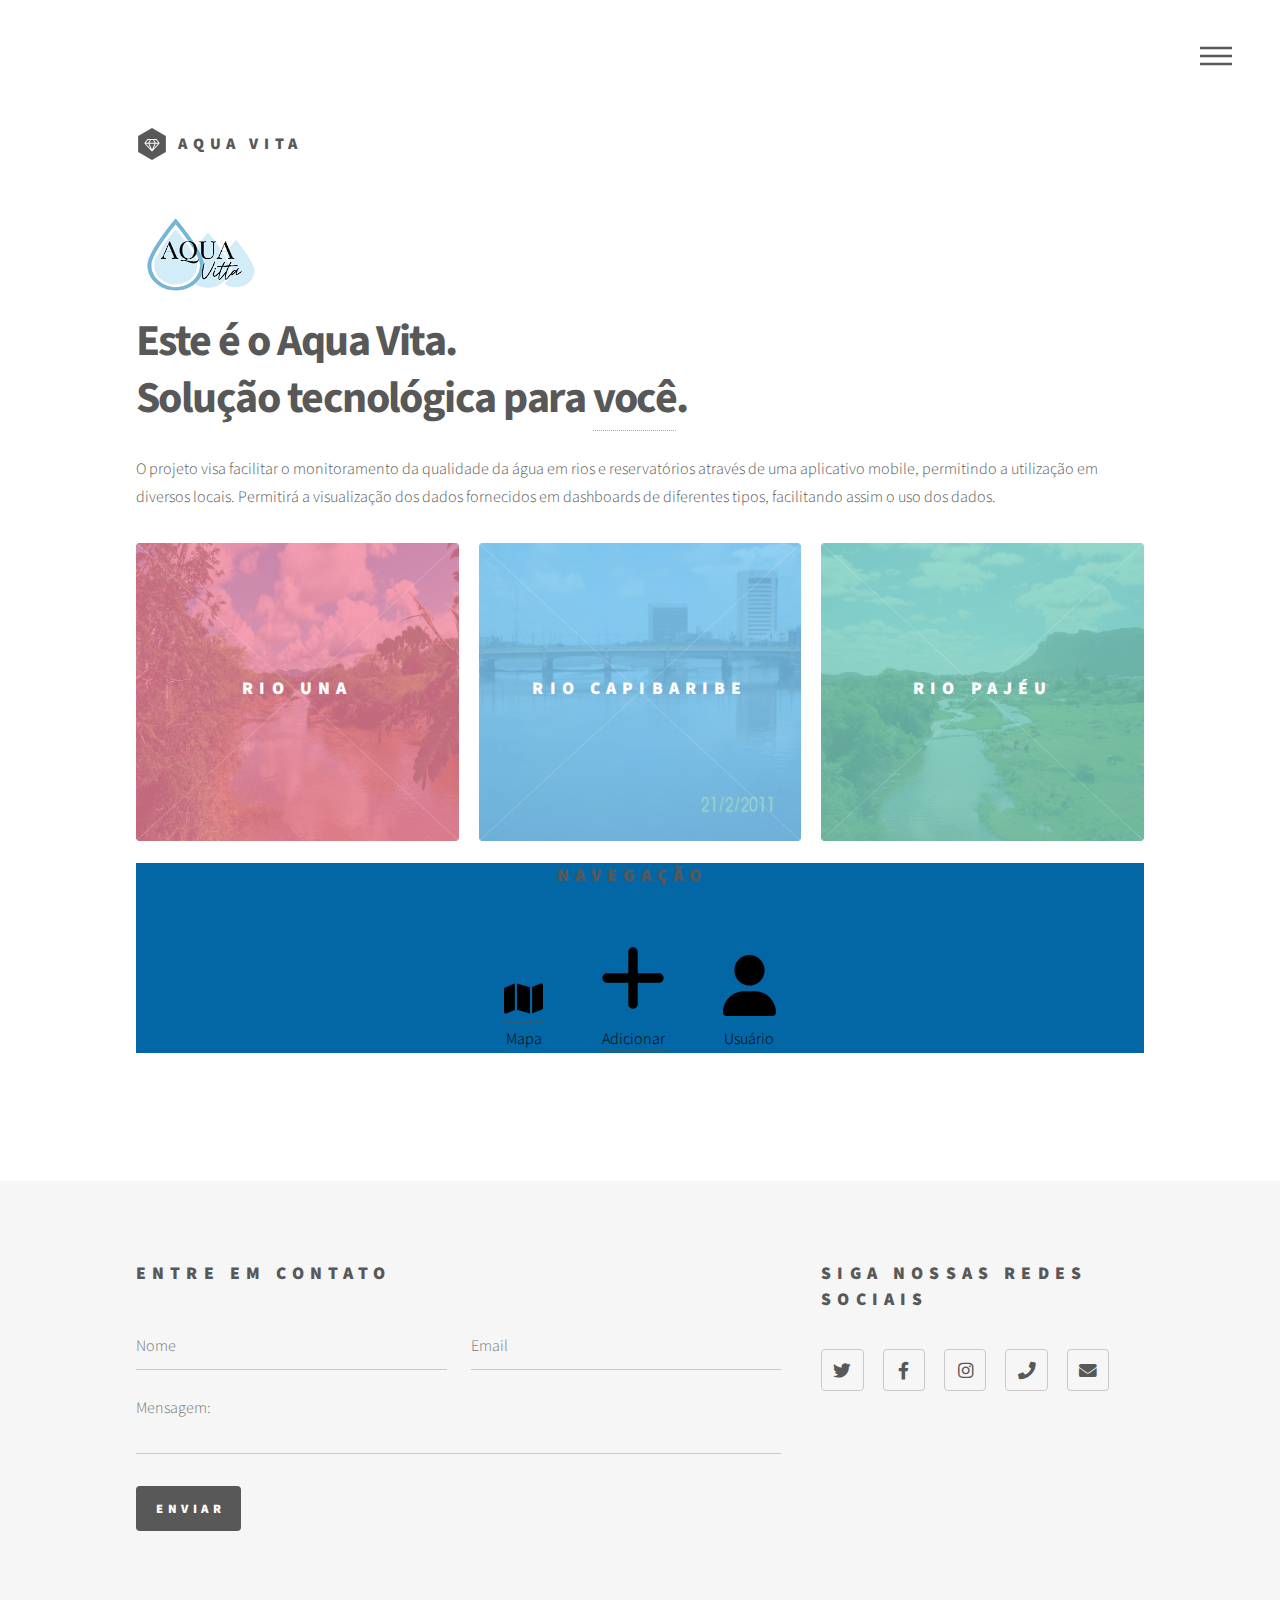
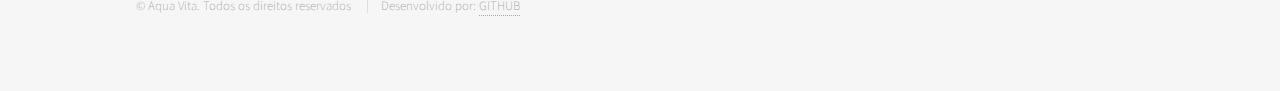
<file: index.html>
<!DOCTYPE HTML>
<!--
	Aqua Vita by HTML5 UP
	html5up.net | @ajlkn
	Free for personal and commercial use under the CCA 3.0 license (html5up.net/license)
-->
<html>

<head>
	<title>Aqua Vita</title>
	<meta charset="utf-8" />
	<meta name="viewport" content="width=device-width, initial-scale=1, user-scalable=no" />
	<link rel="stylesheet" href="assets/css/main.css" />
	<noscript>
		<link rel="stylesheet" href="assets/css/noscript.css" />
	</noscript>
	<link rel="manifest" href="manifest.json">
</head>

<body class="is-preload">
	<!-- Wrapper -->
	<div id="wrapper">

		<!-- Header -->
		<header id="header">
			<div class="inner">

				<!-- Logo -->
				<a href="index.html" class="logo">
					<span class="symbol"><img src="images/logo.svg" alt="" /></span><span class="title">Aqua Vita</span>
				</a>

				<!-- Nav -->
				<nav>
					<ul>
						<li><a href="#menu">Menu</a></li>
					</ul>
				</nav>

			</div>
		</header>

		<!-- Menu -->
		<nav id="menu">
			<h2>Menu</h2>
			<ul>
				<li><a href="index.html">Home</a></li>
				<li><a href="login.html">Fazer Login</a></li>
			</ul>
		</nav>

		<!-- Main -->
		<div id="main">
			<div class="inner">
				<header>
					<img src="images/icon.png">
					<h1>Este é o Aqua Vita.<br />
						Solução tecnológica para <a href="index.html">você</a>.</h1>
					<p>O projeto visa facilitar o monitoramento da qualidade da água em rios e reservatórios através de
						uma aplicativo mobile, permitindo a utilização em diversos locais. Permitirá a visualização dos
						dados fornecidos em dashboards de diferentes tipos, facilitando assim o uso dos dados.</p>
				</header>
				<section class="tiles">
					<article class="style1">
						<span class="image">
							<img src="images/pic01.jpg" alt="" />
						</span>
						<a href="rio-una.html">
							<h2>Rio Una</h2>
							<div class="content">
								<p>O rio Una é um curso de água cuja nascente está situada no município de Capoeiras em
									Pernambuco, no Brasil.</p>
							</div>
						</a>
					</article>
					<article class="style2">
						<span class="image">
							<img src="images/pic02.jpg" alt="" />
						</span>
						<a href="rio-capibaribe.html">
							<h2>Rio capibaribe</h2>
							<div class="content">
								<p>O rio Capibaribe é um curso d'água que banha o estado brasileiro de Pernambuco.</p>
							</div>
						</a>
					</article>
					<article class="style3">
						<span class="image">
							<img src="images/pic03.jpg" alt="" />
						</span>
						<a href="rio-pajeu.html">
							<h2>Rio Pajéu</h2>
							<div class="content">
								<p>O rio Pajeú é um curso de água que banha o estado de Pernambuco, no Brasil.</p>
							</div>
						</a>
					</article>
					<!--	
								<article class="style4">
									<span class="image">
										<img src="images/pic04.jpg" alt="" />
									</span>
									<a href="generic.html">
										<h2>Tempus</h2>
										<div class="content">
											<p>Sed nisl arcu euismod sit amet nisi lorem etiam dolor veroeros et feugiat.</p>
										</div>
									</a>
								</article>
								<article class="style5">
									<span class="image">
										<img src="images/pic05.jpg" alt="" />
									</span>
									<a href="generic.html">
										<h2>Aliquam</h2>
										<div class="content">
											<p>Sed nisl arcu euismod sit amet nisi lorem etiam dolor veroeros et feugiat.</p>
										</div>
									</a>
								</article>
								<article class="style6">
									<span class="image">
										<img src="images/pic06.jpg" alt="" />
									</span>
									<a href="generic.html">
										<h2>Veroeros</h2>
										<div class="content">
											<p>Sed nisl arcu euismod sit amet nisi lorem etiam dolor veroeros et feugiat.</p>
										</div>
									</a>
								</article>
								<article class="style2">
									<span class="image">
										<img src="images/pic07.jpg" alt="" />
									</span>
									<a href="generic.html">
										<h2>Ipsum</h2>
										<div class="content">
											<p>Sed nisl arcu euismod sit amet nisi lorem etiam dolor veroeros et feugiat.</p>
										</div>
									</a>
								</article>
								<article class="style3">
									<span class="image">
										<img src="images/pic08.jpg" alt="" />
									</span>
									<a href="generic.html">
										<h2>Dolor</h2>
										<div class="content">
											<p>Sed nisl arcu euismod sit amet nisi lorem etiam dolor veroeros et feugiat.</p>
										</div>
									</a>
								</article>
								<article class="style1">
									<span class="image">
										<img src="images/pic09.jpg" alt="" />
									</span>
									<a href="generic.html">
										<h2>Nullam</h2>
										<div class="content">
											<p>Sed nisl arcu euismod sit amet nisi lorem etiam dolor veroeros et feugiat.</p>
										</div>
									</a>
								</article>
								<article class="style5">
									<span class="image">
										<img src="images/pic10.jpg" alt="" />
									</span>
									<a href="generic.html">
										<h2>Ultricies</h2>
										<div class="content">
											<p>Sed nisl arcu euismod sit amet nisi lorem etiam dolor veroeros et feugiat.</p>
										</div>
									</a>
								</article>
								<article class="style6">
									<span class="image">
										<img src="images/pic11.jpg" alt="" />
									</span>
									<a href="generic.html">
										<h2>Dictum</h2>
										<div class="content">
											<p>Sed nisl arcu euismod sit amet nisi lorem etiam dolor veroeros et feugiat.</p>
										</div>
									</a>
								</article>
								<article class="style4">
									<span class="image">
										<img src="images/pic12.jpg" alt="" />
									</span>
									<a href="generic.html">
										<h2>Pretium</h2>
										<div class="content">
											<p>Sed nisl arcu euismod sit amet nisi lorem etiam dolor veroeros et feugiat.</p>
										</div>
									</a>
								</article>
							-->
				</section>
				
				<!--Buttons-->
				<section id="buttons_section">
					<ul class="icons" style="text-align: center;">
						<h2>Navegação</h2>
						<li style="margin-right: 1cm;">
							<a href="map.html" >
								<span class="label button_text">
									<img src="images//icons/map-solid.svg">
									Mapa
								</span>
							</a>
						</li>
						<li style="margin-right: 1cm;">
							<a href="#">
								<span class="label button_text">
									<img src="images//icons/plus-solid.svg">
									Adicionar
								</span>
							</a>
						</li>
						<li>
							<a href="#">
								<span class="label button_text">
									<img src="images//icons/user-solid.svg">
									Usuário
								</span>
							</a>
						</li>
					</ul>
				</section>
			</div>
		</div>

		<!-- Footer -->
		<footer id="footer">
			<div class="inner">
				<section>
					<h2>Entre em contato</h2>
					<form method="post" action="#">
						<div class="fields">
							<div class="field half">
								<input type="text" name="name" id="name" placeholder="Nome" />
							</div>
							<div class="field half">
								<input type="email" name="email" id="email" placeholder="Email" />
							</div>
							<div class="field">
								<textarea name="message" id="message" placeholder="Mensagem:"></textarea>
							</div>
						</div>
						<ul class="actions">
							<li><input type="submit" value="Enviar" class="primary" /></li>
						</ul>
					</form>
				</section>
				<section>
					<h2>Siga nossas redes sociais</h2>
					<ul class="icons">
						<li><a href="#" class="icon brands style2 fa-twitter"><span class="label">Twitter</span></a>
						</li>
						<li><a href="#" class="icon brands style2 fa-facebook-f"><span class="label">Facebook</span></a>
						</li>
						<li><a href="#" class="icon brands style2 fa-instagram"><span class="label">Instagram</span></a>
						</li>
						<li><a href="#" class="icon solid style2 fa-phone"><span class="label">Phone</span></a></li>
						<li><a href="#" class="icon solid style2 fa-envelope"><span class="label">Email</span></a></li>
					</ul>
				</section>
				<ul class="copyright">
					<li>&copy; Aqua Vita. Todos os direitos reservados</li>
					<li>Desenvolvido por: <a href="https://github.com/TiagoUniverse/Aqua-Vita-template"> GITHUB</a></li>
				</ul>
			</div>
		</footer>

	</div>

	<!-- Scripts -->
	<script src="assets/js/jquery.min.js"></script>
	<script src="assets/js/browser.min.js"></script>
	<script src="assets/js/breakpoints.min.js"></script>
	<script src="assets/js/util.js"></script>
	<script src="assets/js/main.js"></script>

	<script>
		if ('serviceWorker' in navigator) {
			navigator.serviceWorker.register('/sw.js', { scope: '/' });
		}
	</script>
	
</body>

</html>
</file>
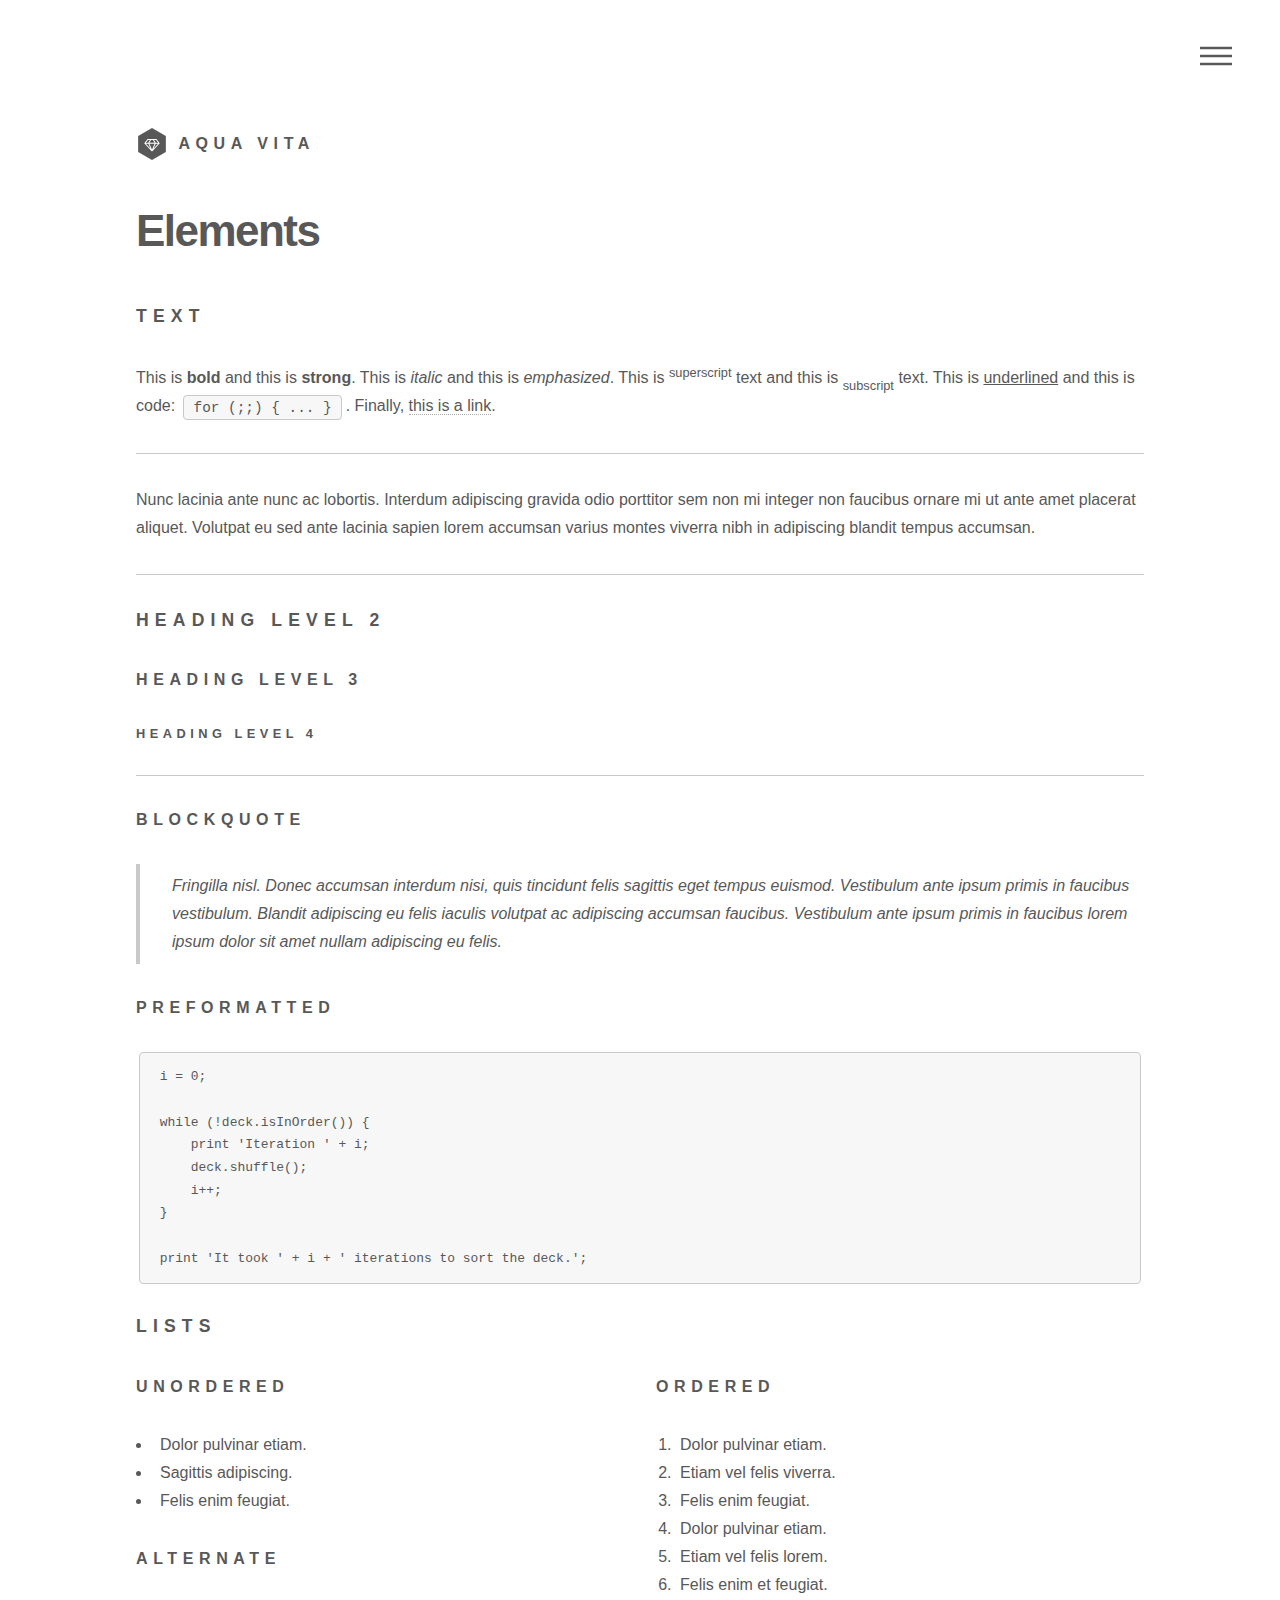
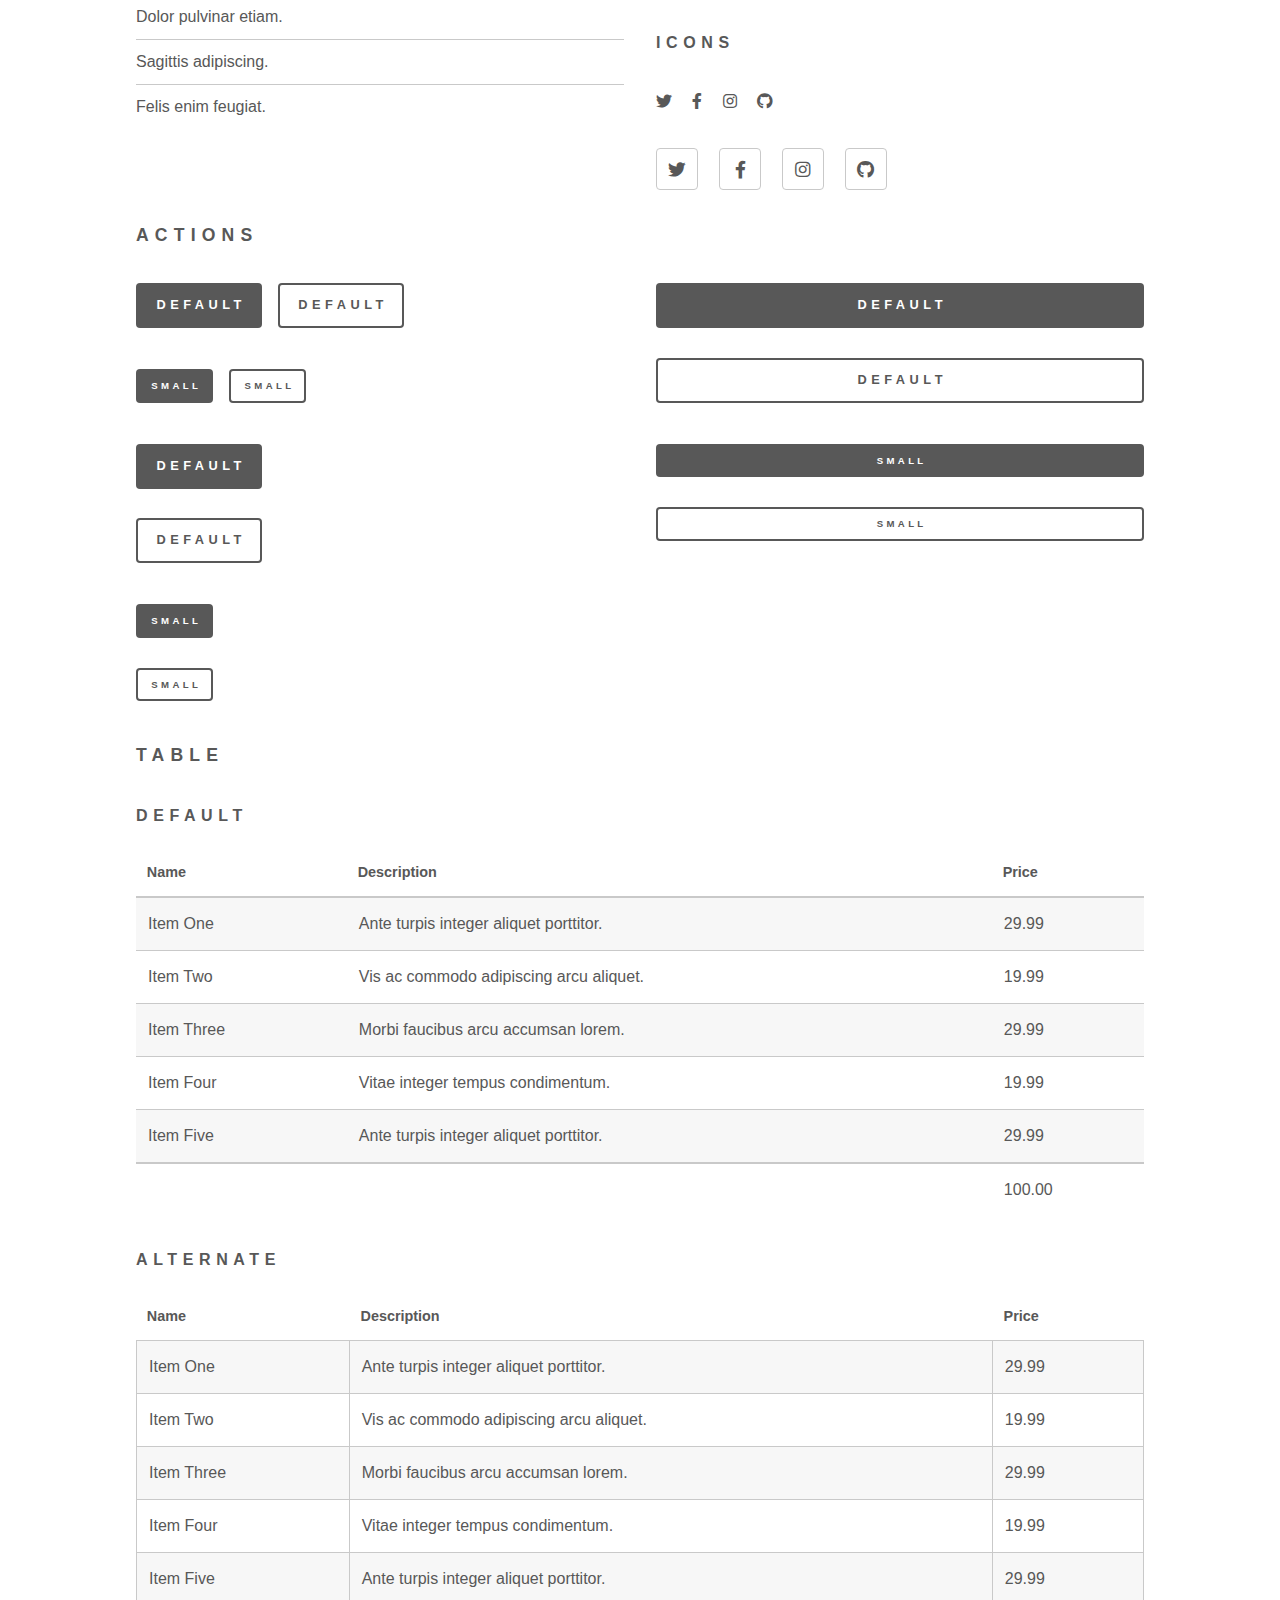
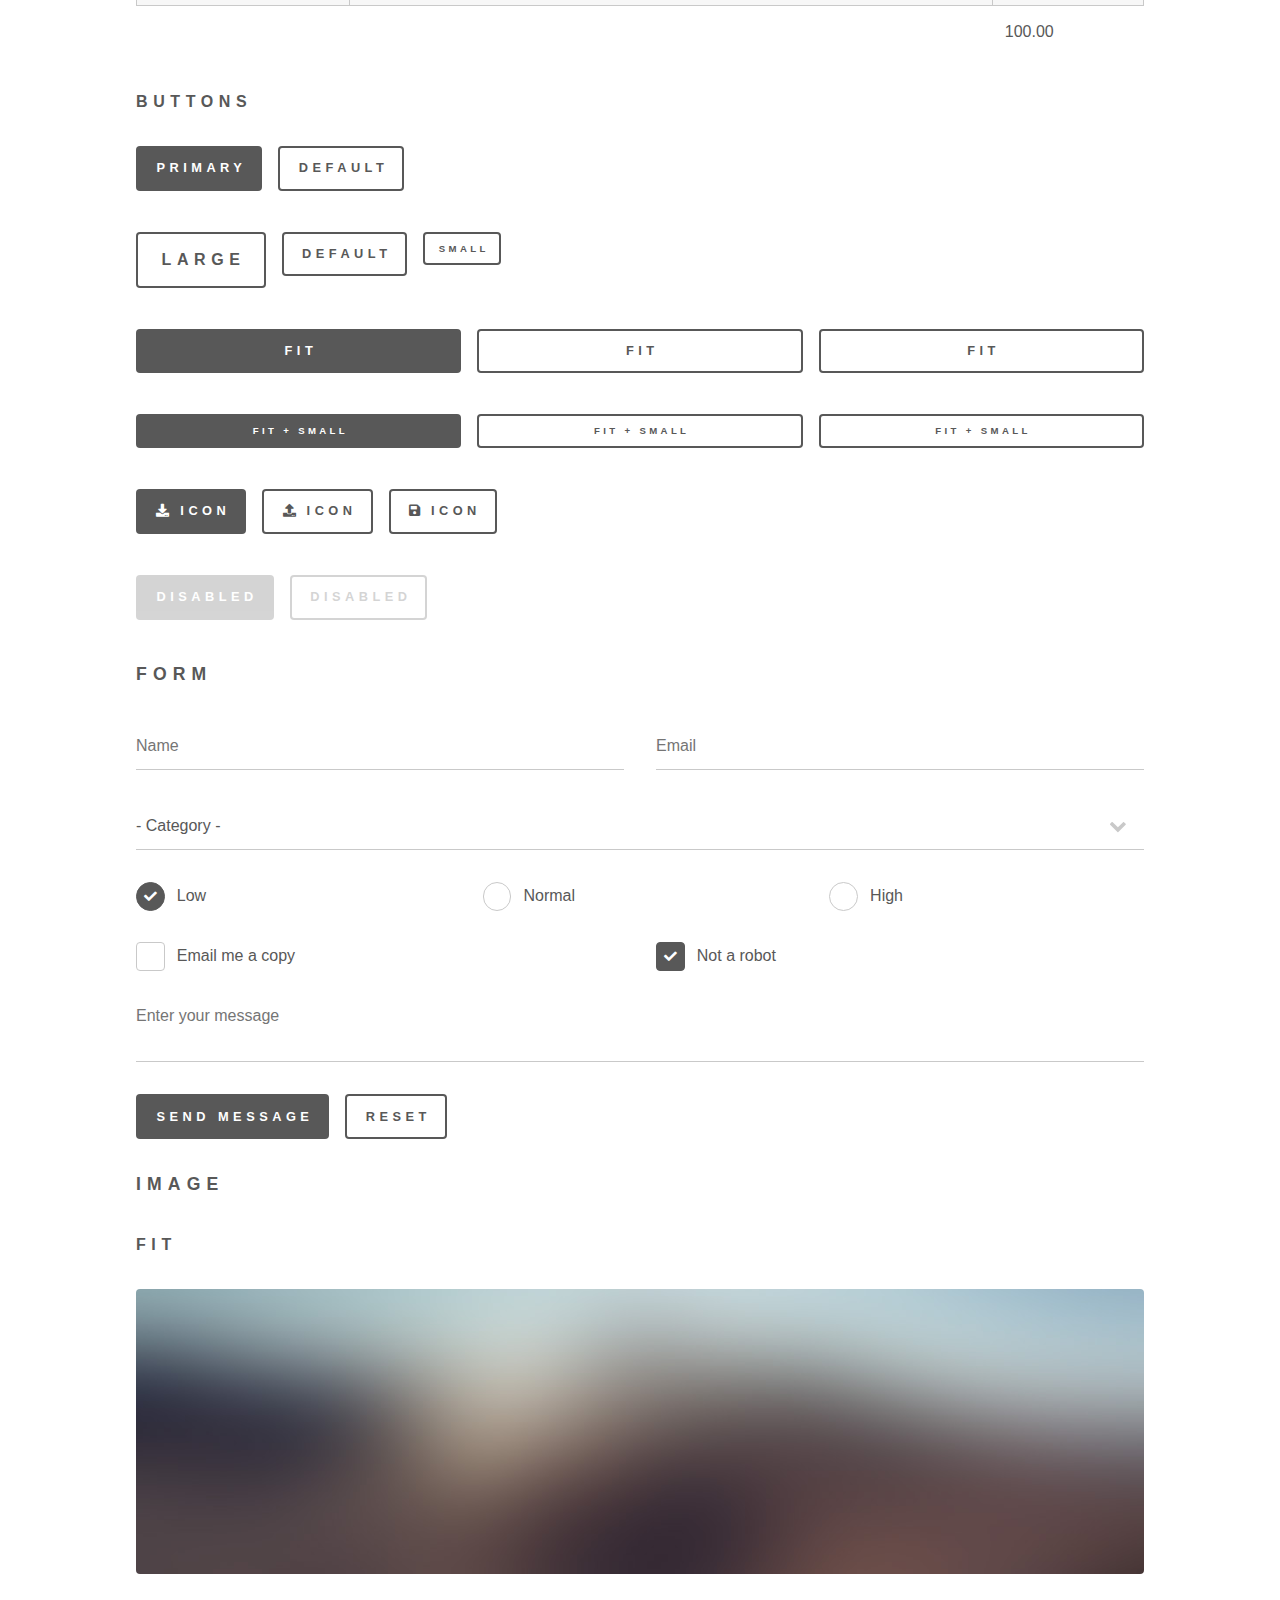
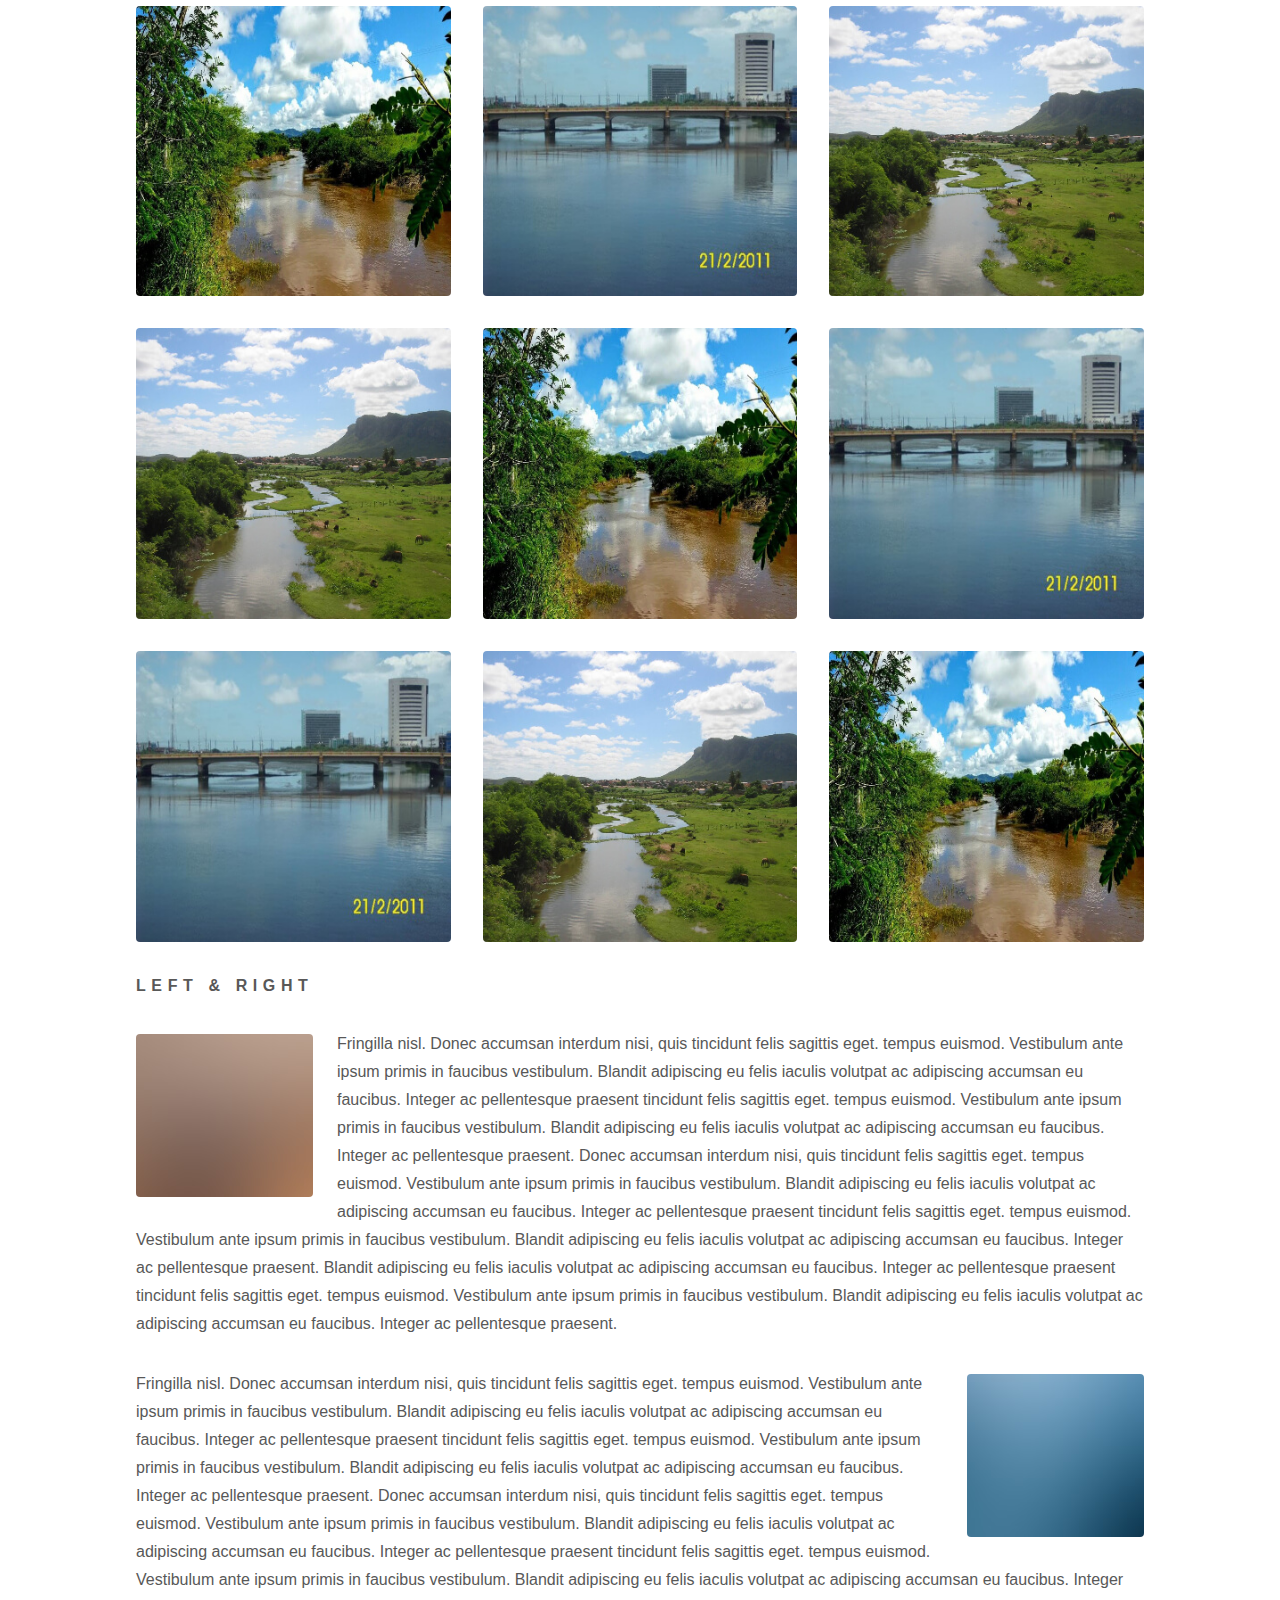
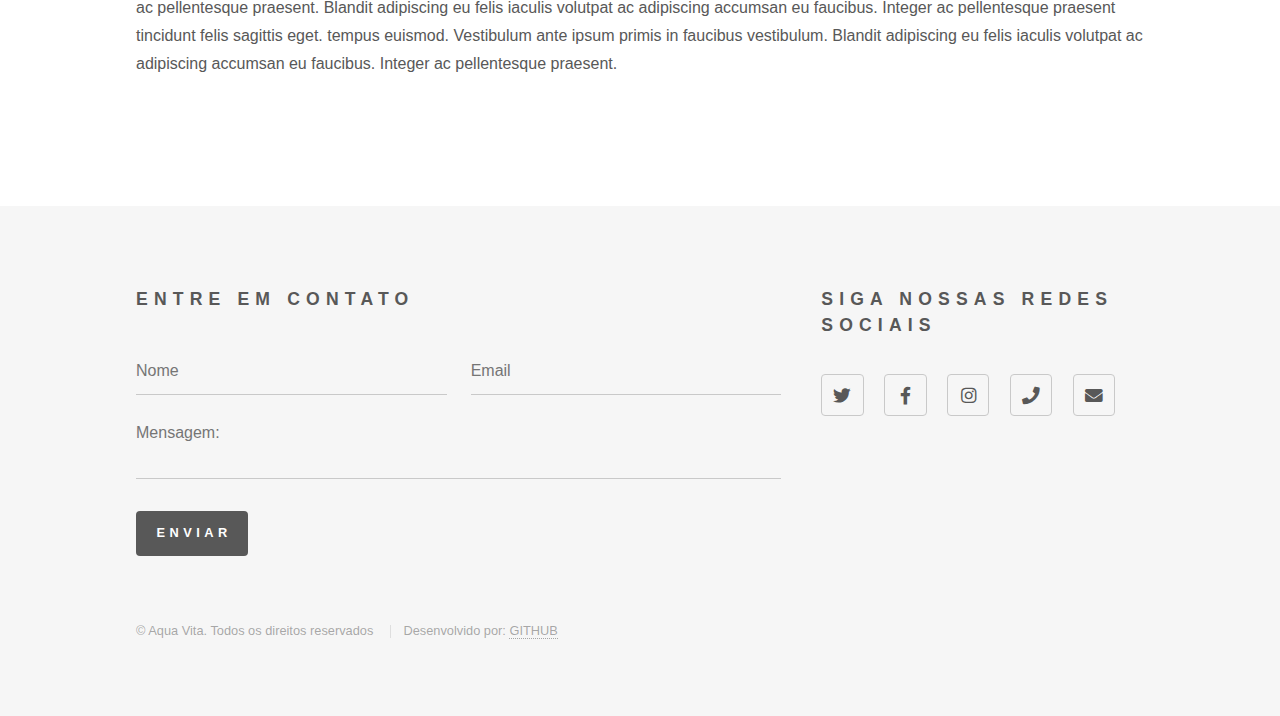
<file: elements.html>
<!DOCTYPE HTML>
<!--
	Aqua Vita by HTML5 UP
	html5up.net | @ajlkn
	Free for personal and commercial use under the CCA 3.0 license (html5up.net/license)
-->
<html>
	<head>
		<title>Elements - Aqua Vita by HTML5 UP</title>
		<meta charset="utf-8" />
		<meta name="viewport" content="width=device-width, initial-scale=1, user-scalable=no" />
		<link rel="stylesheet" href="assets/css/main.css" />
		<noscript><link rel="stylesheet" href="assets/css/noscript.css" /></noscript>
		<link rel="manifest" href="manifest.json">
	</head>
	<body class="is-preload">
		<!-- Wrapper -->
			<div id="wrapper">

				<!-- Header -->
					<header id="header">
						<div class="inner">

							<!-- Logo -->
								<a href="index.html" class="logo">
									<span class="symbol"><img src="images/logo.svg" alt="" /></span><span class="title">Aqua Vita</span>
								</a>

							<!-- Nav -->
								<nav>
									<ul>
										<li><a href="#menu">Menu</a></li>
									</ul>
								</nav>

						</div>
					</header>

				<!-- Menu -->
		<nav id="menu">
			<h2>Menu</h2>
			<ul>
				<li><a href="index.html">Home</a></li>
				<li><a href="login.html">Fazer Login</a></li>
			</ul>
		</nav>

				<!-- Main -->
					<div id="main">
						<div class="inner">
							<h1>Elements</h1>

							<!-- Text -->
								<section>
									<h2>Text</h2>
									<p>This is <b>bold</b> and this is <strong>strong</strong>. This is <i>italic</i> and this is <em>emphasized</em>.
									This is <sup>superscript</sup> text and this is <sub>subscript</sub> text.
									This is <u>underlined</u> and this is code: <code>for (;;) { ... }</code>. Finally, <a href="#">this is a link</a>.</p>
									<hr />
									<p>Nunc lacinia ante nunc ac lobortis. Interdum adipiscing gravida odio porttitor sem non mi integer non faucibus ornare mi ut ante amet placerat aliquet. Volutpat eu sed ante lacinia sapien lorem accumsan varius montes viverra nibh in adipiscing blandit tempus accumsan.</p>
									<hr />
									<h2>Heading Level 2</h2>
									<h3>Heading Level 3</h3>
									<h4>Heading Level 4</h4>
									<hr />
									<h3>Blockquote</h3>
									<blockquote>Fringilla nisl. Donec accumsan interdum nisi, quis tincidunt felis sagittis eget tempus euismod. Vestibulum ante ipsum primis in faucibus vestibulum. Blandit adipiscing eu felis iaculis volutpat ac adipiscing accumsan faucibus. Vestibulum ante ipsum primis in faucibus lorem ipsum dolor sit amet nullam adipiscing eu felis.</blockquote>
									<h3>Preformatted</h3>
									<pre><code>i = 0;

while (!deck.isInOrder()) {
    print 'Iteration ' + i;
    deck.shuffle();
    i++;
}

print 'It took ' + i + ' iterations to sort the deck.';</code></pre>
								</section>

							<!-- Lists -->
								<section>
									<h2>Lists</h2>
									<div class="row">
										<div class="col-6 col-12-medium">
											<h3>Unordered</h3>
											<ul>
												<li>Dolor pulvinar etiam.</li>
												<li>Sagittis adipiscing.</li>
												<li>Felis enim feugiat.</li>
											</ul>
											<h3>Alternate</h3>
											<ul class="alt">
												<li>Dolor pulvinar etiam.</li>
												<li>Sagittis adipiscing.</li>
												<li>Felis enim feugiat.</li>
											</ul>
										</div>
										<div class="col-6 col-12-medium">
											<h3>Ordered</h3>
											<ol>
												<li>Dolor pulvinar etiam.</li>
												<li>Etiam vel felis viverra.</li>
												<li>Felis enim feugiat.</li>
												<li>Dolor pulvinar etiam.</li>
												<li>Etiam vel felis lorem.</li>
												<li>Felis enim et feugiat.</li>
											</ol>
											<h3>Icons</h3>
											<ul class="icons">
												<li><a href="#" class="icon brands style1 fa-twitter"><span class="label">Twitter</span></a></li>
												<li><a href="#" class="icon brands style1 fa-facebook-f"><span class="label">Facebook</span></a></li>
												<li><a href="#" class="icon brands style1 fa-instagram"><span class="label">Instagram</span></a></li>
												<li><a href="#" class="icon brands style1 fa-github"><span class="label">Github</span></a></li>
											</ul>
											<ul class="icons">
												<li><a href="#" class="icon brands style2 fa-twitter"><span class="label">Twitter</span></a></li>
												<li><a href="#" class="icon brands style2 fa-facebook-f"><span class="label">Facebook</span></a></li>
												<li><a href="#" class="icon brands style2 fa-instagram"><span class="label">Instagram</span></a></li>
												<li><a href="#" class="icon brands style2 fa-github"><span class="label">Github</span></a></li>
											</ul>
										</div>
									</div>
									<h2>Actions</h2>
									<div class="row">
										<div class="col-6 col-12-medium">
											<ul class="actions">
												<li><a href="#" class="button primary">Default</a></li>
												<li><a href="#" class="button">Default</a></li>
											</ul>
											<ul class="actions small">
												<li><a href="#" class="button primary small">Small</a></li>
												<li><a href="#" class="button small">Small</a></li>
											</ul>
											<ul class="actions stacked">
												<li><a href="#" class="button primary">Default</a></li>
												<li><a href="#" class="button">Default</a></li>
											</ul>
											<ul class="actions stacked">
												<li><a href="#" class="button primary small">Small</a></li>
												<li><a href="#" class="button small">Small</a></li>
											</ul>
										</div>
										<div class="col-6 col-12-medium">
											<ul class="actions stacked">
												<li><a href="#" class="button primary fit">Default</a></li>
												<li><a href="#" class="button fit">Default</a></li>
											</ul>
											<ul class="actions stacked">
												<li><a href="#" class="button primary small fit">Small</a></li>
												<li><a href="#" class="button small fit">Small</a></li>
											</ul>
										</div>
									</div>
								</section>

							<!-- Table -->
								<section>
									<h2>Table</h2>
									<h3>Default</h3>
									<div class="table-wrapper">
										<table>
											<thead>
												<tr>
													<th>Name</th>
													<th>Description</th>
													<th>Price</th>
												</tr>
											</thead>
											<tbody>
												<tr>
													<td>Item One</td>
													<td>Ante turpis integer aliquet porttitor.</td>
													<td>29.99</td>
												</tr>
												<tr>
													<td>Item Two</td>
													<td>Vis ac commodo adipiscing arcu aliquet.</td>
													<td>19.99</td>
												</tr>
												<tr>
													<td>Item Three</td>
													<td> Morbi faucibus arcu accumsan lorem.</td>
													<td>29.99</td>
												</tr>
												<tr>
													<td>Item Four</td>
													<td>Vitae integer tempus condimentum.</td>
													<td>19.99</td>
												</tr>
												<tr>
													<td>Item Five</td>
													<td>Ante turpis integer aliquet porttitor.</td>
													<td>29.99</td>
												</tr>
											</tbody>
											<tfoot>
												<tr>
													<td colspan="2"></td>
													<td>100.00</td>
												</tr>
											</tfoot>
										</table>
									</div>

									<h3>Alternate</h3>
									<div class="table-wrapper">
										<table class="alt">
											<thead>
												<tr>
													<th>Name</th>
													<th>Description</th>
													<th>Price</th>
												</tr>
											</thead>
											<tbody>
												<tr>
													<td>Item One</td>
													<td>Ante turpis integer aliquet porttitor.</td>
													<td>29.99</td>
												</tr>
												<tr>
													<td>Item Two</td>
													<td>Vis ac commodo adipiscing arcu aliquet.</td>
													<td>19.99</td>
												</tr>
												<tr>
													<td>Item Three</td>
													<td> Morbi faucibus arcu accumsan lorem.</td>
													<td>29.99</td>
												</tr>
												<tr>
													<td>Item Four</td>
													<td>Vitae integer tempus condimentum.</td>
													<td>19.99</td>
												</tr>
												<tr>
													<td>Item Five</td>
													<td>Ante turpis integer aliquet porttitor.</td>
													<td>29.99</td>
												</tr>
											</tbody>
											<tfoot>
												<tr>
													<td colspan="2"></td>
													<td>100.00</td>
												</tr>
											</tfoot>
										</table>
									</div>
								</section>

							<!-- Buttons -->
								<section>
									<h3>Buttons</h3>
									<ul class="actions">
										<li><a href="#" class="button primary">Primary</a></li>
										<li><a href="#" class="button">Default</a></li>
									</ul>
									<ul class="actions">
										<li><a href="#" class="button large">Large</a></li>
										<li><a href="#" class="button">Default</a></li>
										<li><a href="#" class="button small">Small</a></li>
									</ul>
									<ul class="actions fit">
										<li><a href="#" class="button primary fit">Fit</a></li>
										<li><a href="#" class="button fit">Fit</a></li>
										<li><a href="#" class="button fit">Fit</a></li>
									</ul>
									<ul class="actions fit small">
										<li><a href="#" class="button primary fit small">Fit + Small</a></li>
										<li><a href="#" class="button fit small">Fit + Small</a></li>
										<li><a href="#" class="button fit small">Fit + Small</a></li>
									</ul>
									<ul class="actions">
										<li><a href="#" class="button primary icon solid fa-download">Icon</a></li>
										<li><a href="#" class="button icon solid fa-upload">Icon</a></li>
										<li><a href="#" class="button icon solid fa-save">Icon</a></li>
									</ul>
									<ul class="actions">
										<li><span class="button primary disabled">Disabled</span></li>
										<li><span class="button disabled">Disabled</span></li>
									</ul>
								</section>

							<!-- Form -->
								<section>
									<h2>Form</h2>
									<form method="post" action="#">
										<div class="row gtr-uniform">
											<div class="col-6 col-12-xsmall">
												<input type="text" name="demo-name" id="demo-name" value="" placeholder="Name" />
											</div>
											<div class="col-6 col-12-xsmall">
												<input type="email" name="demo-email" id="demo-email" value="" placeholder="Email" />
											</div>
											<div class="col-12">
												<select name="demo-category" id="demo-category">
													<option value="">- Category -</option>
													<option value="1">Manufacturing</option>
													<option value="1">Shipping</option>
													<option value="1">Administration</option>
													<option value="1">Human Resources</option>
												</select>
											</div>
											<div class="col-4 col-12-small">
												<input type="radio" id="demo-priority-low" name="demo-priority" checked>
												<label for="demo-priority-low">Low</label>
											</div>
											<div class="col-4 col-12-small">
												<input type="radio" id="demo-priority-normal" name="demo-priority">
												<label for="demo-priority-normal">Normal</label>
											</div>
											<div class="col-4 col-12-small">
												<input type="radio" id="demo-priority-high" name="demo-priority">
												<label for="demo-priority-high">High</label>
											</div>
											<div class="col-6 col-12-small">
												<input type="checkbox" id="demo-copy" name="demo-copy">
												<label for="demo-copy">Email me a copy</label>
											</div>
											<div class="col-6 col-12-small">
												<input type="checkbox" id="demo-human" name="demo-human" checked>
												<label for="demo-human">Not a robot</label>
											</div>
											<div class="col-12">
												<textarea name="demo-message" id="demo-message" placeholder="Enter your message" rows="6"></textarea>
											</div>
											<div class="col-12">
												<ul class="actions">
													<li><input type="submit" value="Send Message" class="primary" /></li>
													<li><input type="reset" value="Reset" /></li>
												</ul>
											</div>
										</div>
									</form>
								</section>

							<!-- Image -->
								<section>
									<h2>Image</h2>
									<h3>Fit</h3>
									<div class="box alt">
										<div class="row gtr-uniform">
											<div class="col-12"><span class="image fit"><img src="images/pic13.jpg" alt="" /></span></div>
											<div class="col-4"><span class="image fit"><img src="images/pic01.jpg" alt="" /></span></div>
											<div class="col-4"><span class="image fit"><img src="images/pic02.jpg" alt="" /></span></div>
											<div class="col-4"><span class="image fit"><img src="images/pic03.jpg" alt="" /></span></div>
											<div class="col-4"><span class="image fit"><img src="images/pic03.jpg" alt="" /></span></div>
											<div class="col-4"><span class="image fit"><img src="images/pic01.jpg" alt="" /></span></div>
											<div class="col-4"><span class="image fit"><img src="images/pic02.jpg" alt="" /></span></div>
											<div class="col-4"><span class="image fit"><img src="images/pic02.jpg" alt="" /></span></div>
											<div class="col-4"><span class="image fit"><img src="images/pic03.jpg" alt="" /></span></div>
											<div class="col-4"><span class="image fit"><img src="images/pic01.jpg" alt="" /></span></div>
										</div>
									</div>
									<h3>Left &amp; Right</h3>
									<p><span class="image left"><img src="images/pic14.jpg" alt="" /></span>Fringilla nisl. Donec accumsan interdum nisi, quis tincidunt felis sagittis eget. tempus euismod. Vestibulum ante ipsum primis in faucibus vestibulum. Blandit adipiscing eu felis iaculis volutpat ac adipiscing accumsan eu faucibus. Integer ac pellentesque praesent tincidunt felis sagittis eget. tempus euismod. Vestibulum ante ipsum primis in faucibus vestibulum. Blandit adipiscing eu felis iaculis volutpat ac adipiscing accumsan eu faucibus. Integer ac pellentesque praesent. Donec accumsan interdum nisi, quis tincidunt felis sagittis eget. tempus euismod. Vestibulum ante ipsum primis in faucibus vestibulum. Blandit adipiscing eu felis iaculis volutpat ac adipiscing accumsan eu faucibus. Integer ac pellentesque praesent tincidunt felis sagittis eget. tempus euismod. Vestibulum ante ipsum primis in faucibus vestibulum. Blandit adipiscing eu felis iaculis volutpat ac adipiscing accumsan eu faucibus. Integer ac pellentesque praesent. Blandit adipiscing eu felis iaculis volutpat ac adipiscing accumsan eu faucibus. Integer ac pellentesque praesent tincidunt felis sagittis eget. tempus euismod. Vestibulum ante ipsum primis in faucibus vestibulum. Blandit adipiscing eu felis iaculis volutpat ac adipiscing accumsan eu faucibus. Integer ac pellentesque praesent.</p>
									<p><span class="image right"><img src="images/pic15.jpg" alt="" /></span>Fringilla nisl. Donec accumsan interdum nisi, quis tincidunt felis sagittis eget. tempus euismod. Vestibulum ante ipsum primis in faucibus vestibulum. Blandit adipiscing eu felis iaculis volutpat ac adipiscing accumsan eu faucibus. Integer ac pellentesque praesent tincidunt felis sagittis eget. tempus euismod. Vestibulum ante ipsum primis in faucibus vestibulum. Blandit adipiscing eu felis iaculis volutpat ac adipiscing accumsan eu faucibus. Integer ac pellentesque praesent. Donec accumsan interdum nisi, quis tincidunt felis sagittis eget. tempus euismod. Vestibulum ante ipsum primis in faucibus vestibulum. Blandit adipiscing eu felis iaculis volutpat ac adipiscing accumsan eu faucibus. Integer ac pellentesque praesent tincidunt felis sagittis eget. tempus euismod. Vestibulum ante ipsum primis in faucibus vestibulum. Blandit adipiscing eu felis iaculis volutpat ac adipiscing accumsan eu faucibus. Integer ac pellentesque praesent. Blandit adipiscing eu felis iaculis volutpat ac adipiscing accumsan eu faucibus. Integer ac pellentesque praesent tincidunt felis sagittis eget. tempus euismod. Vestibulum ante ipsum primis in faucibus vestibulum. Blandit adipiscing eu felis iaculis volutpat ac adipiscing accumsan eu faucibus. Integer ac pellentesque praesent.</p>
								</section>

						</div>
					</div>

				<!-- Footer -->
					<footer id="footer">
						<div class="inner">
							<section>
					<h2>Entre em contato</h2>
					<form method="post" action="#">
						<div class="fields">
							<div class="field half">
								<input type="text" name="name" id="name" placeholder="Nome" />
							</div>
							<div class="field half">
								<input type="email" name="email" id="email" placeholder="Email" />
							</div>
							<div class="field">
								<textarea name="message" id="message" placeholder="Mensagem:"></textarea>
							</div>
						</div>
						<ul class="actions">
							<li><input type="submit" value="Enviar" class="primary" /></li>
						</ul>
					</form>
				</section>
							<section>
					<h2>Siga nossas redes sociais</h2>
					<ul class="icons">
						<li><a href="#" class="icon brands style2 fa-twitter"><span class="label">Twitter</span></a>
						</li>
						<li><a href="#" class="icon brands style2 fa-facebook-f"><span class="label">Facebook</span></a>
						</li>
						<li><a href="#" class="icon brands style2 fa-instagram"><span class="label">Instagram</span></a>
						</li>
						<li><a href="#" class="icon solid style2 fa-phone"><span class="label">Phone</span></a></li>
						<li><a href="#" class="icon solid style2 fa-envelope"><span class="label">Email</span></a></li>
					</ul>
				</section>
				<ul class="copyright">
					<li>&copy; Aqua Vita. Todos os direitos reservados</li>
					<li>Desenvolvido por: <a href="https://github.com/TiagoUniverse/Aqua-Vita-template"> GITHUB</a></li>
				</ul>
						</div>
					</footer>

			</div>

		<!-- Scripts -->
			<script src="assets/js/jquery.min.js"></script>
			<script src="assets/js/browser.min.js"></script>
			<script src="assets/js/breakpoints.min.js"></script>
			<script src="assets/js/util.js"></script>
			<script src="assets/js/main.js"></script>

			<script>
				if ('serviceWorker' in navigator) {
					navigator.serviceWorker.register('/sw.js', { scope: '/' });
				}
			</script>

	</body>
</html>
</file>
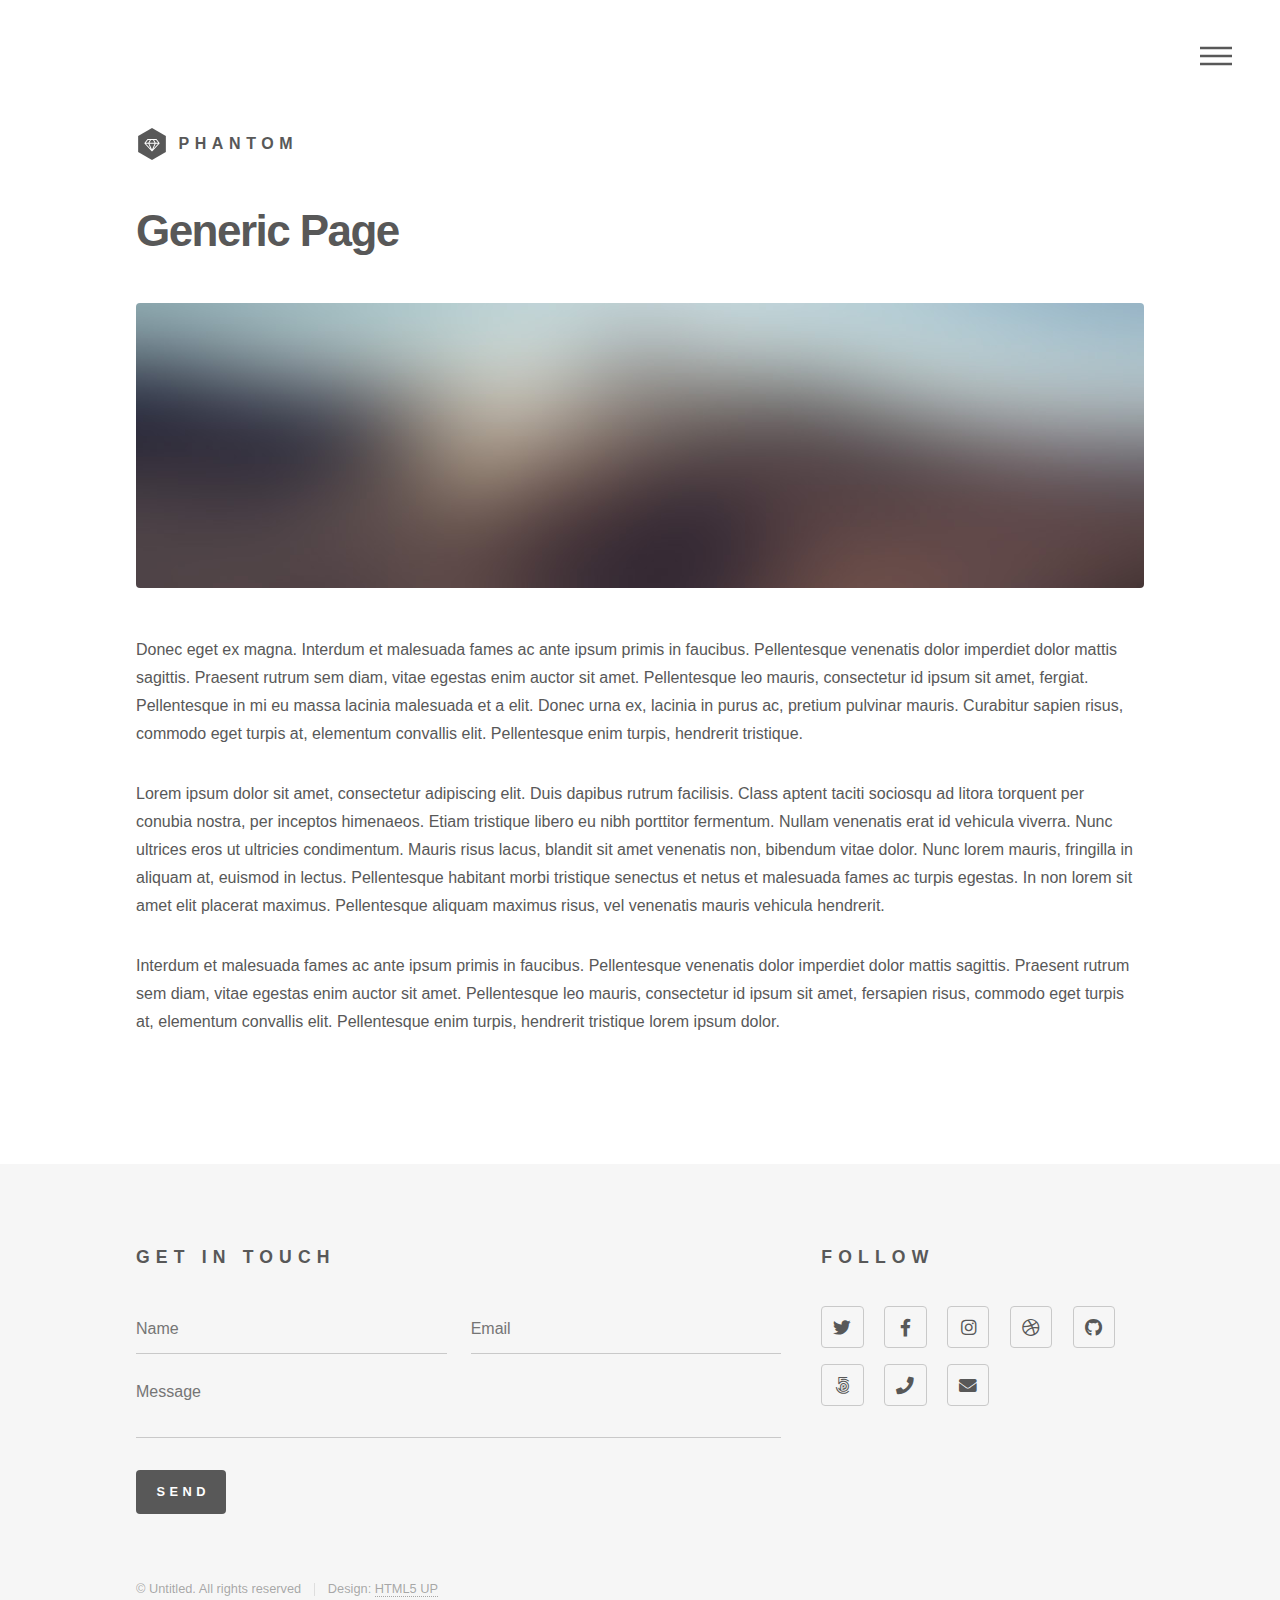
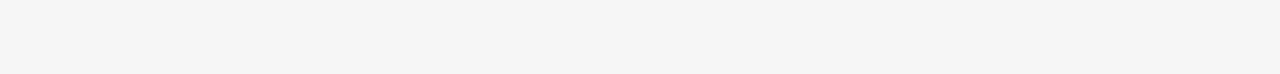
<file: generic.html>
<!DOCTYPE HTML>
<!--
	Phantom by HTML5 UP
	html5up.net | @ajlkn
	Free for personal and commercial use under the CCA 3.0 license (html5up.net/license)
-->
<html>
	<head>
		<title>Generic - Phantom by HTML5 UP</title>
		<meta charset="utf-8" />
		<meta name="viewport" content="width=device-width, initial-scale=1, user-scalable=no" />
		<link rel="stylesheet" href="assets/css/main.css" />
		<noscript><link rel="stylesheet" href="assets/css/noscript.css" /></noscript>
	</head>
	<body class="is-preload">
		<!-- Wrapper -->
			<div id="wrapper">

				<!-- Header -->
					<header id="header">
						<div class="inner">

							<!-- Logo -->
								<a href="index.html" class="logo">
									<span class="symbol"><img src="images/logo.svg" alt="" /></span><span class="title">Phantom</span>
								</a>

							<!-- Nav -->
								<nav>
									<ul>
										<li><a href="#menu">Menu</a></li>
									</ul>
								</nav>

						</div>
					</header>

				<!-- Menu -->
					<nav id="menu">
						<h2>Menu</h2>
						<ul>
							<li><a href="index.html">Home</a></li>
							<li><a href="generic.html">Ipsum veroeros</a></li>
							<li><a href="generic.html">Tempus etiam</a></li>
							<li><a href="generic.html">Consequat dolor</a></li>
							<li><a href="elements.html">Elements</a></li>
						</ul>
					</nav>

				<!-- Main -->
					<div id="main">
						<div class="inner">
							<h1>Generic Page</h1>
							<span class="image main"><img src="images/pic13.jpg" alt="" /></span>
							<p>Donec eget ex magna. Interdum et malesuada fames ac ante ipsum primis in faucibus. Pellentesque venenatis dolor imperdiet dolor mattis sagittis. Praesent rutrum sem diam, vitae egestas enim auctor sit amet. Pellentesque leo mauris, consectetur id ipsum sit amet, fergiat. Pellentesque in mi eu massa lacinia malesuada et a elit. Donec urna ex, lacinia in purus ac, pretium pulvinar mauris. Curabitur sapien risus, commodo eget turpis at, elementum convallis elit. Pellentesque enim turpis, hendrerit tristique.</p>
							<p>Lorem ipsum dolor sit amet, consectetur adipiscing elit. Duis dapibus rutrum facilisis. Class aptent taciti sociosqu ad litora torquent per conubia nostra, per inceptos himenaeos. Etiam tristique libero eu nibh porttitor fermentum. Nullam venenatis erat id vehicula viverra. Nunc ultrices eros ut ultricies condimentum. Mauris risus lacus, blandit sit amet venenatis non, bibendum vitae dolor. Nunc lorem mauris, fringilla in aliquam at, euismod in lectus. Pellentesque habitant morbi tristique senectus et netus et malesuada fames ac turpis egestas. In non lorem sit amet elit placerat maximus. Pellentesque aliquam maximus risus, vel venenatis mauris vehicula hendrerit.</p>
							<p>Interdum et malesuada fames ac ante ipsum primis in faucibus. Pellentesque venenatis dolor imperdiet dolor mattis sagittis. Praesent rutrum sem diam, vitae egestas enim auctor sit amet. Pellentesque leo mauris, consectetur id ipsum sit amet, fersapien risus, commodo eget turpis at, elementum convallis elit. Pellentesque enim turpis, hendrerit tristique lorem ipsum dolor.</p>
						</div>
					</div>

				<!-- Footer -->
					<footer id="footer">
						<div class="inner">
							<section>
								<h2>Get in touch</h2>
								<form method="post" action="#">
									<div class="fields">
										<div class="field half">
											<input type="text" name="name" id="name" placeholder="Name" />
										</div>
										<div class="field half">
											<input type="email" name="email" id="email" placeholder="Email" />
										</div>
										<div class="field">
											<textarea name="message" id="message" placeholder="Message"></textarea>
										</div>
									</div>
									<ul class="actions">
										<li><input type="submit" value="Send" class="primary" /></li>
									</ul>
								</form>
							</section>
							<section>
								<h2>Follow</h2>
								<ul class="icons">
									<li><a href="#" class="icon brands style2 fa-twitter"><span class="label">Twitter</span></a></li>
									<li><a href="#" class="icon brands style2 fa-facebook-f"><span class="label">Facebook</span></a></li>
									<li><a href="#" class="icon brands style2 fa-instagram"><span class="label">Instagram</span></a></li>
									<li><a href="#" class="icon brands style2 fa-dribbble"><span class="label">Dribbble</span></a></li>
									<li><a href="#" class="icon brands style2 fa-github"><span class="label">GitHub</span></a></li>
									<li><a href="#" class="icon brands style2 fa-500px"><span class="label">500px</span></a></li>
									<li><a href="#" class="icon solid style2 fa-phone"><span class="label">Phone</span></a></li>
									<li><a href="#" class="icon solid style2 fa-envelope"><span class="label">Email</span></a></li>
								</ul>
							</section>
							<ul class="copyright">
								<li>&copy; Untitled. All rights reserved</li><li>Design: <a href="http://html5up.net">HTML5 UP</a></li>
							</ul>
						</div>
					</footer>

			</div>

		<!-- Scripts -->
			<script src="assets/js/jquery.min.js"></script>
			<script src="assets/js/browser.min.js"></script>
			<script src="assets/js/breakpoints.min.js"></script>
			<script src="assets/js/util.js"></script>
			<script src="assets/js/main.js"></script>

	</body>
</html>
</file>
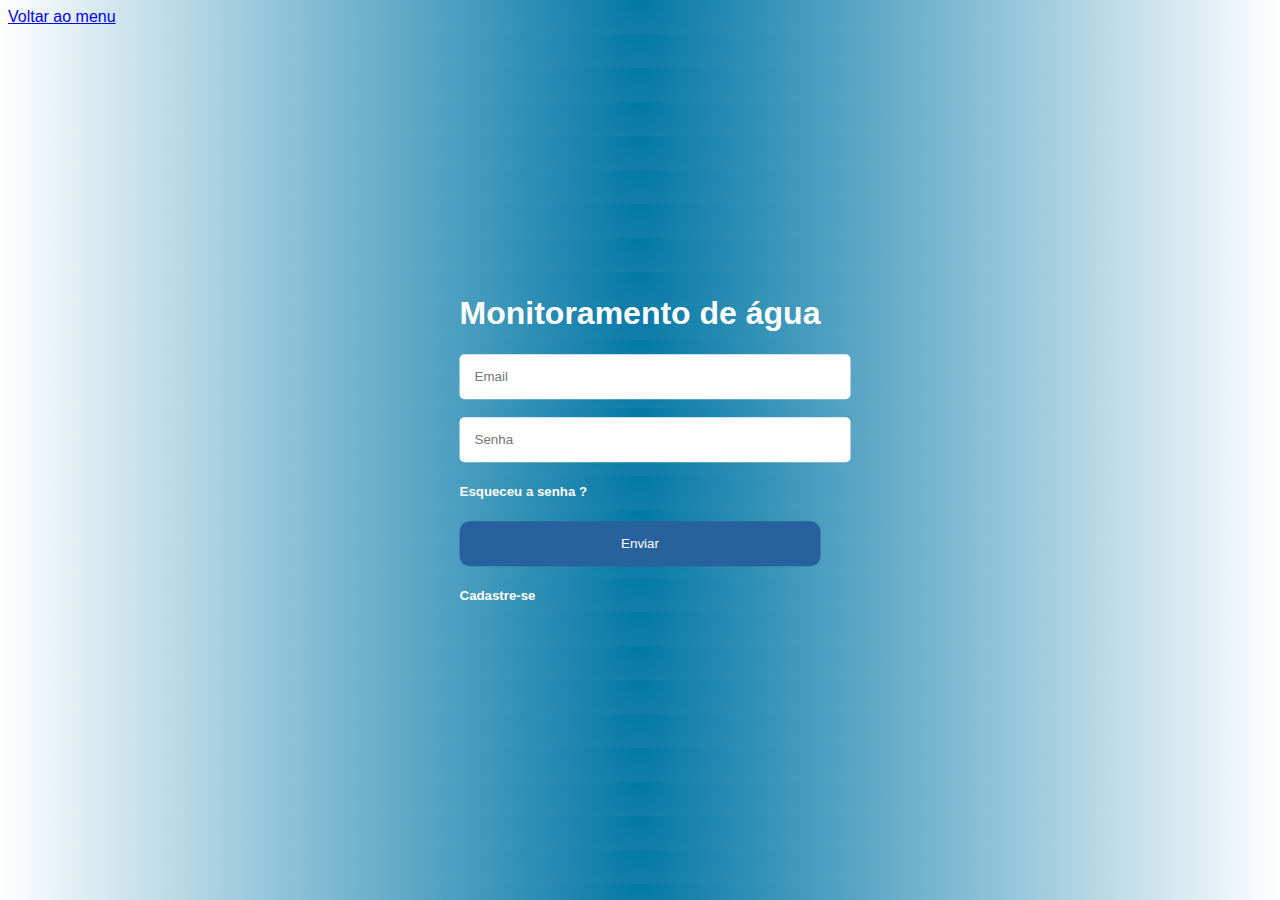
<file: login.html>
<!DOCTYPE html>
<html lang="en">
<head>
    <meta charset="UTF-8">
    <meta http-equiv="X-UA-Compatible" content="IE=edge">
    <meta name="viewport" content="width=device-width, initial-scale=1.0">
    <title>Login</title>
    <link rel="stylesheet" href="assets/css/login.css";>
    <link rel="manifest" href="manifest.json">

    
</head>
<body>
    <a href="index.html " type="button" class="btn btn-primary">Voltar ao menu</a>
    <div class="telalogin">
        <h1>Monitoramento de água</h1>
        <input type="text" placeholder="Email">
        <br><br>
        <input type="password" placeholder="Senha">
        <br>
        <h5>Esqueceu a senha ?</h5>
        <button>Enviar</button>
        <h5>Cadastre-se</h5>
    </div>

    <script>
		if ('serviceWorker' in navigator) {
			navigator.serviceWorker.register('/sw.js', { scope: '/' });
		}
	</script>

</body>
</html>
</file>
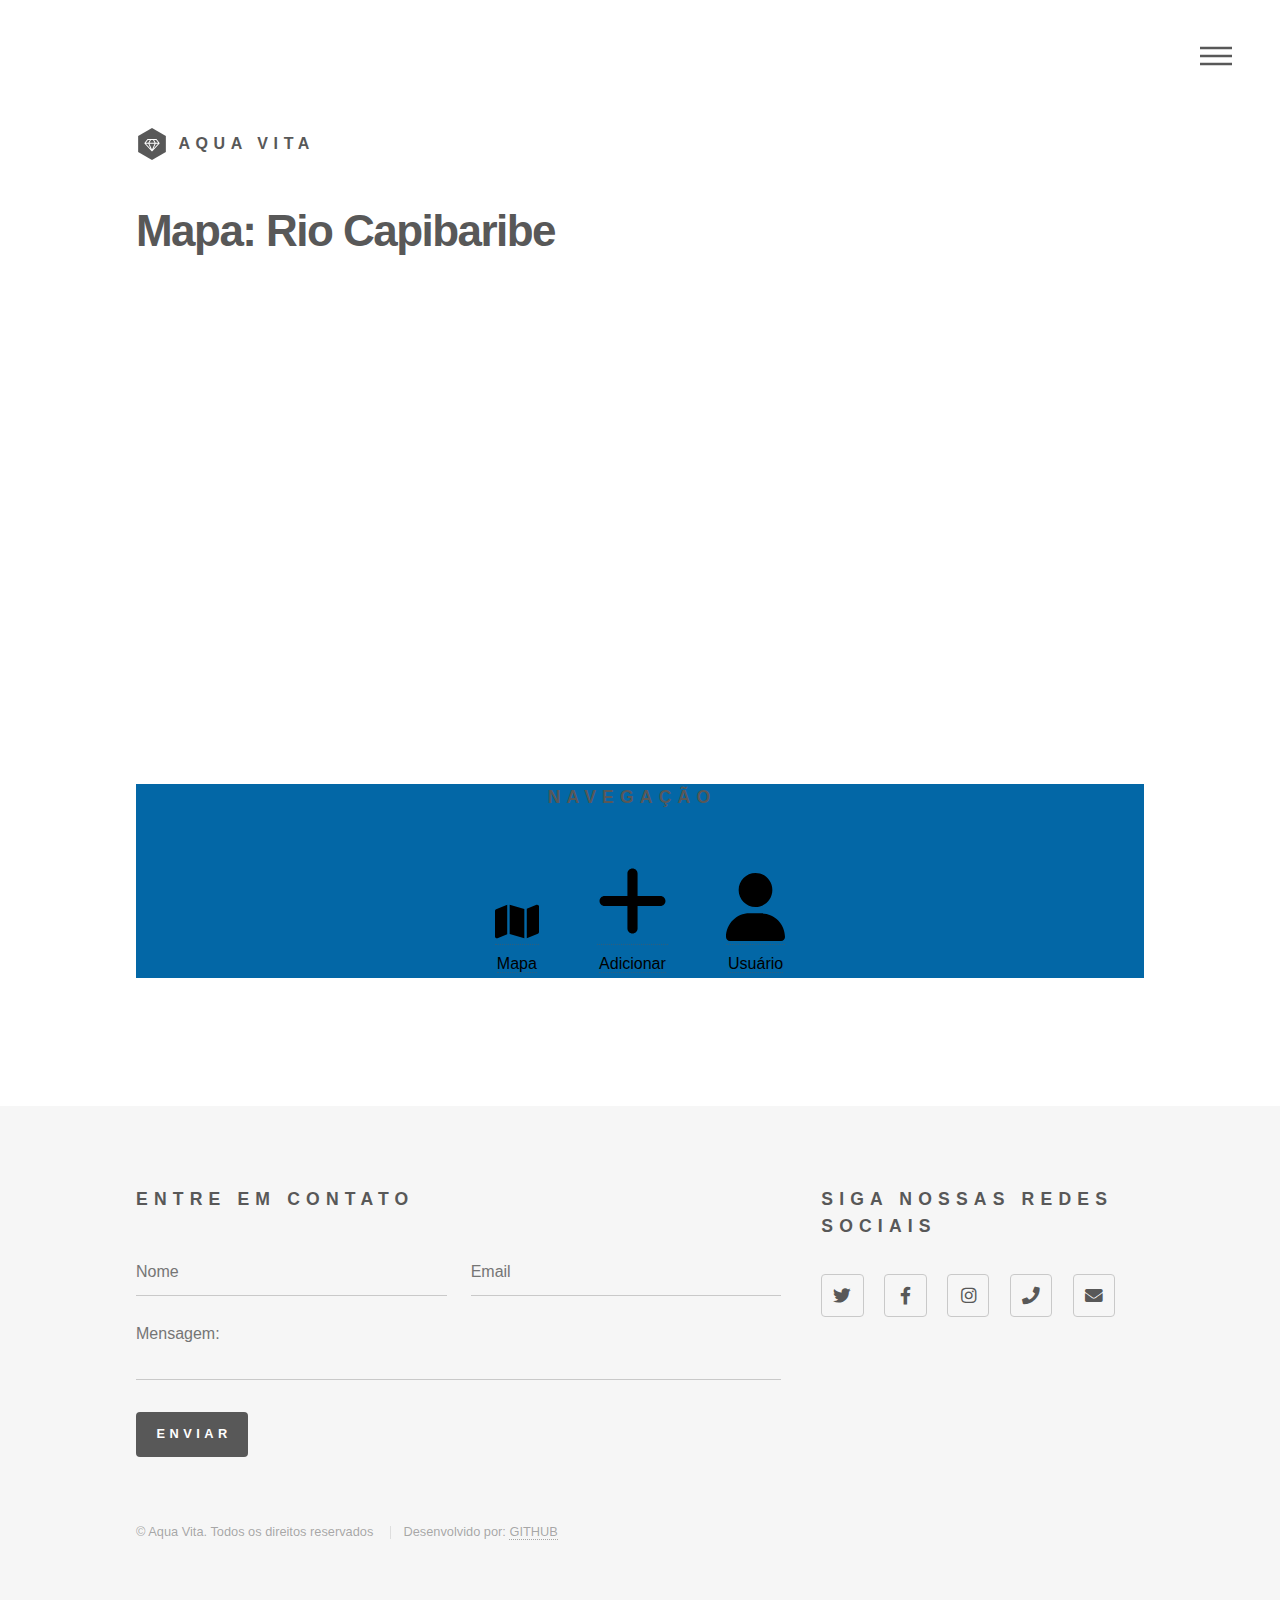
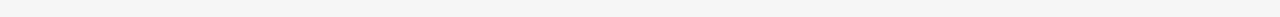
<file: map.html>
<!DOCTYPE HTML>
<!--
	Aqua Vita by HTML5 UP
	html5up.net | @ajlkn
	Free for personal and commercial use under the CCA 3.0 license (html5up.net/license)
-->
<html>
	<head>
		<title>Mapa</title>
		<meta charset="utf-8" />
		<meta name="viewport" content="width=device-width, initial-scale=1, user-scalable=no" />
		<link rel="stylesheet" href="assets/css/main.css" />
		<noscript><link rel="stylesheet" href="assets/css/noscript.css" /></noscript>
		<link rel="manifest" href="manifest.json">
	</head>
	<body class="is-preload">
		<!-- Wrapper -->
			<div id="wrapper">

				<!-- Header -->
					<header id="header">
						<div class="inner">

							<!-- Logo -->
								<a href="index.html" class="logo">
									<span class="symbol"><img src="images/logo.svg" alt="" /></span><span class="title">Aqua Vita</span>
								</a>

							<!-- Nav -->
								<nav>
									<ul>
										<li><a href="#menu">Menu</a></li>
									</ul>
								</nav>

						</div>
					</header>

				<!-- Menu -->
		<nav id="menu">
			<h2>Menu</h2>
			<ul>
				<li><a href="index.html">Home</a></li>
				<li><a href="login.html">Fazer Login</a></li>
			</ul>
		</nav>

				<!-- Main -->
					<div id="main">
						<div class="inner">
							<h1>Mapa: Rio Capibaribe</h1>
							<iframe src="https://www.google.com/maps/embed?pb=!1m18!1m12!1m3!1d7901.982567432246!2d-34.90069045!3d-7.9998347999999995!2m3!1f0!2f0!3f0!3m2!1i1024!2i768!4f13.1!3m3!1m2!1s0x7ab1829b10dfa69%3A0xf05c8a6cfeef99b9!2sRio%20Beberibe!5e0!3m2!1spt-BR!2sbr!4v1664670767511!5m2!1spt-BR!2sbr" width="1200" height="450" style="border:0;" allowfullscreen="" loading="lazy" referrerpolicy="no-referrer-when-downgrade"></iframe>
						<!--Buttons-->
						<section id="buttons_section">
							<ul class="icons" style="text-align: center;">
								<h2>Navegação</h2>
								<li style="margin-right: 1cm;">
									<a href="map.html" >
										<span class="label button_text">
											<img src="images//icons/map-solid.svg">
											Mapa
										</span>
									</a>
								</li>
								<li style="margin-right: 1cm;">
									<a href="#">
										<span class="label button_text">
											<img src="images//icons/plus-solid.svg">
											Adicionar
										</span>
									</a>
								</li>
								<li>
									<a href="#">
										<span class="label button_text">
											<img src="images//icons/user-solid.svg">
											Usuário
										</span>
									</a>
								</li>
							</ul>
						</section>
						</div>
					</div>

				<!-- Footer -->
					<footer id="footer">
						<div class="inner">
							<section>
					<h2>Entre em contato</h2>
					<form method="post" action="#">
						<div class="fields">
							<div class="field half">
								<input type="text" name="name" id="name" placeholder="Nome" />
							</div>
							<div class="field half">
								<input type="email" name="email" id="email" placeholder="Email" />
							</div>
							<div class="field">
								<textarea name="message" id="message" placeholder="Mensagem:"></textarea>
							</div>
						</div>
						<ul class="actions">
							<li><input type="submit" value="Enviar" class="primary" /></li>
						</ul>
					</form>
				</section>
							<section>
					<h2>Siga nossas redes sociais</h2>
					<ul class="icons">
						<li><a href="#" class="icon brands style2 fa-twitter"><span class="label">Twitter</span></a>
						</li>
						<li><a href="#" class="icon brands style2 fa-facebook-f"><span class="label">Facebook</span></a>
						</li>
						<li><a href="#" class="icon brands style2 fa-instagram"><span class="label">Instagram</span></a>
						</li>
						<li><a href="#" class="icon solid style2 fa-phone"><span class="label">Phone</span></a></li>
						<li><a href="#" class="icon solid style2 fa-envelope"><span class="label">Email</span></a></li>
					</ul>
				</section>
				<ul class="copyright">
					<li>&copy; Aqua Vita. Todos os direitos reservados</li>
					<li>Desenvolvido por: <a href="https://github.com/TiagoUniverse/Aqua-Vita-template"> GITHUB</a></li>
				</ul>
						</div>
					</footer>

			</div>

		<!-- Scripts -->
			<script src="assets/js/jquery.min.js"></script>
			<script src="assets/js/browser.min.js"></script>
			<script src="assets/js/breakpoints.min.js"></script>
			<script src="assets/js/util.js"></script>
			<script src="assets/js/main.js"></script>

			<script>
				if ('serviceWorker' in navigator) {
					navigator.serviceWorker.register('/sw.js', { scope: '/' });
				}
			</script>

	</body>
</html>
</file>
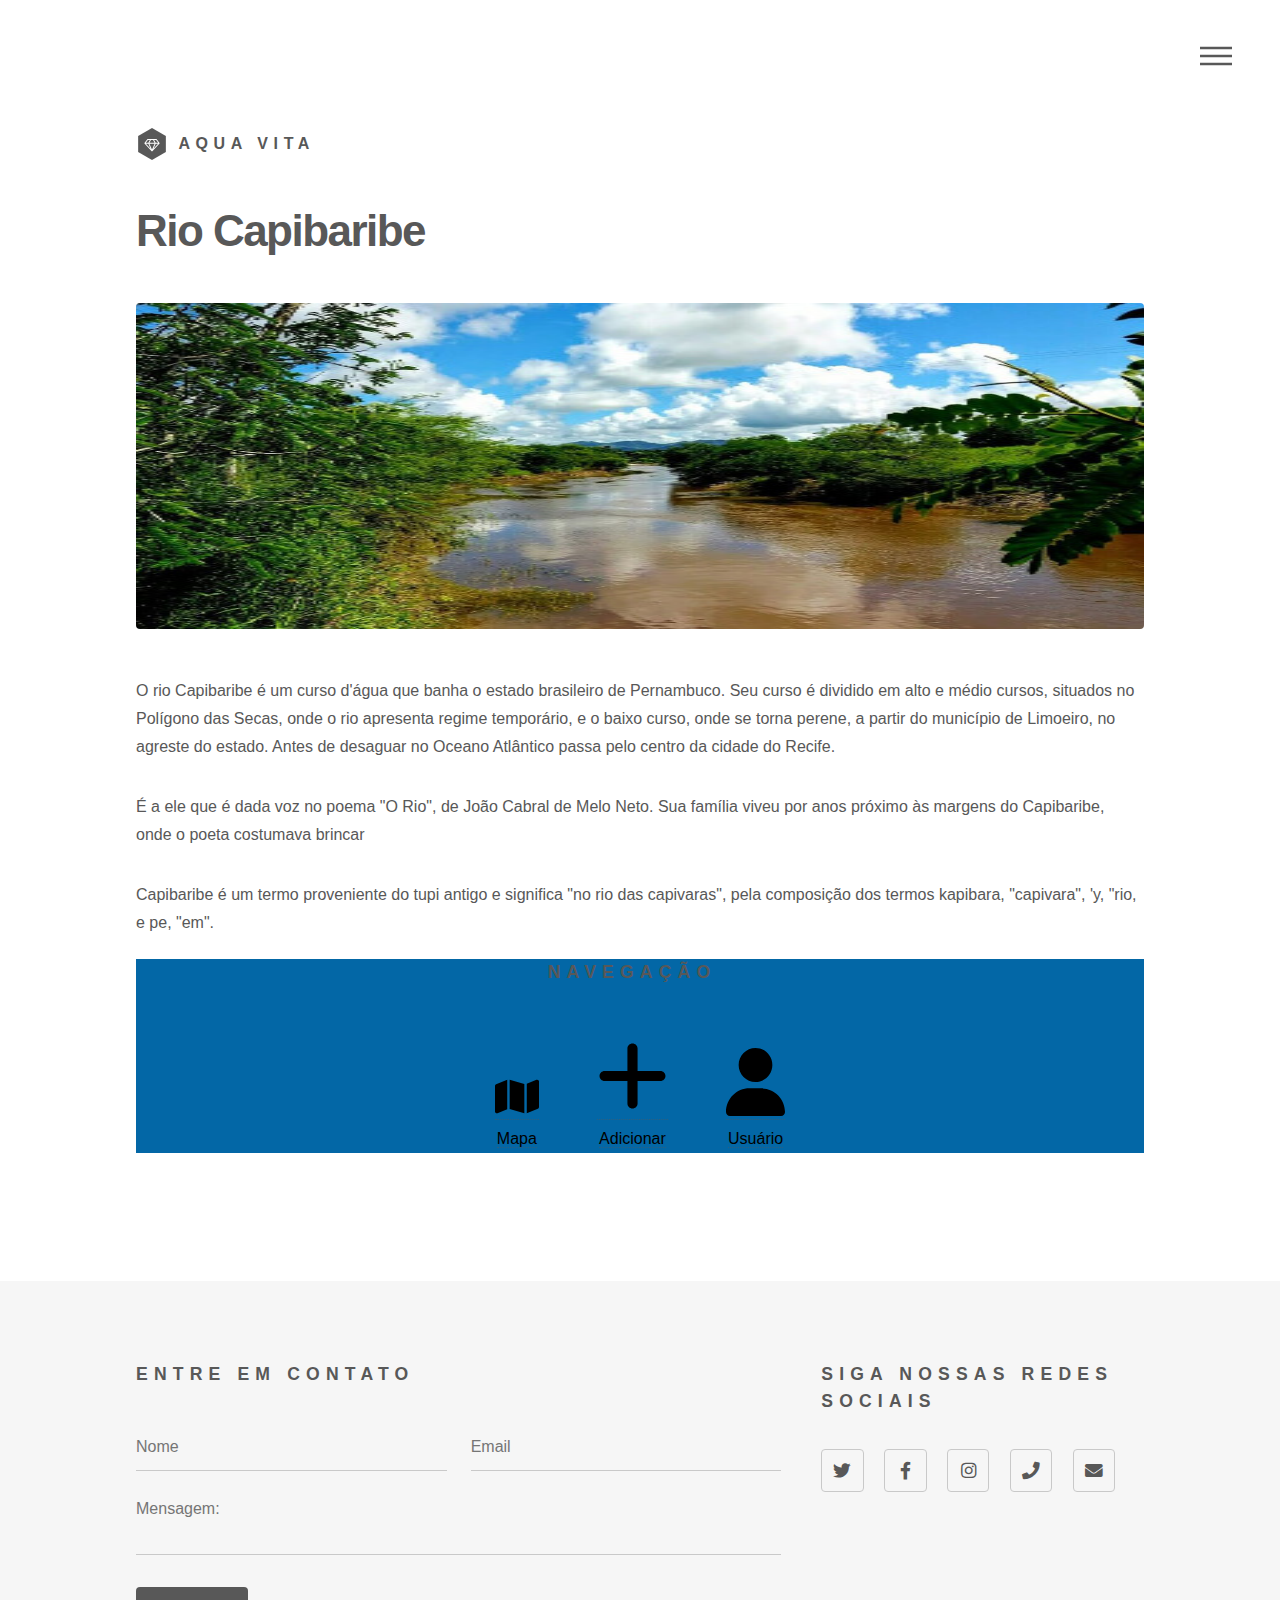
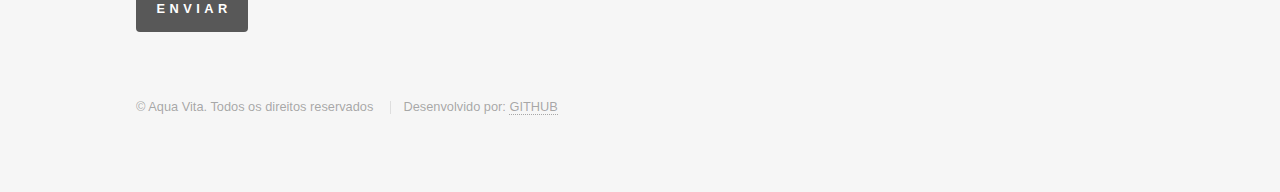
<file: rio-capibaribe.html>
<!DOCTYPE HTML>
<!--
	Aqua Vita by HTML5 UP
	html5up.net | @ajlkn
	Free for personal and commercial use under the CCA 3.0 license (html5up.net/license)
-->
<html>
	<head>
		<title>Rio Capibaribe</title>
		<meta charset="utf-8" />
		<meta name="viewport" content="width=device-width, initial-scale=1, user-scalable=no" />
		<link rel="stylesheet" href="assets/css/main.css" />
		<noscript><link rel="stylesheet" href="assets/css/noscript.css" /></noscript>
		<link rel="manifest" href="manifest.json">
	</head>
	<body class="is-preload">
		<!-- Wrapper -->
			<div id="wrapper">

				<!-- Header -->
					<header id="header">
						<div class="inner">

							<!-- Logo -->
								<a href="index.html" class="logo">
									<span class="symbol"><img src="images/logo.svg" alt="" /></span><span class="title">Aqua Vita</span>
								</a>

							<!-- Nav -->
								<nav>
									<ul>
										<li><a href="#menu">Menu</a></li>
									</ul>
								</nav>

						</div>
					</header>

				<!-- Menu -->
		<nav id="menu">
			<h2>Menu</h2>
			<ul>
				<li><a href="index.html">Home</a></li>
				<li><a href="login.html">Fazer Login</a></li>
			</ul>
		</nav>

				<!-- Main -->
					<div id="main">
						<div class="inner">
							<h1>Rio Capibaribe</h1>
							<span class="image main"><img src="images/pic01.jpg" style="height: 326px;" alt="" /></span>
							<p>O rio Capibaribe é um curso d'água que banha o estado brasileiro de Pernambuco. Seu curso é dividido em alto e médio cursos, situados no Polígono das Secas, onde o rio apresenta regime temporário, e o baixo curso, onde se torna perene, a partir do município de Limoeiro, no agreste do estado. Antes de desaguar no Oceano Atlântico passa pelo centro da cidade do Recife.</p>
							<p>É a ele que é dada voz no poema "O Rio", de João Cabral de Melo Neto. Sua família viveu por anos próximo às margens do Capibaribe, onde o poeta costumava brincar</p>
							<p>Capibaribe é um termo proveniente do tupi antigo e significa "no rio das capivaras", pela composição dos termos kapibara, "capivara", 'y, "rio, e pe, "em".</p>
						
						<!--Buttons-->
						<section id="buttons_section">
							<ul class="icons" style="text-align: center;">
								<h2>Navegação</h2>
								<li style="margin-right: 1cm;">
									<a href="map.html" >
										<span class="label button_text">
											<img src="images//icons/map-solid.svg">
											Mapa
										</span>
									</a>
								</li>
								<li style="margin-right: 1cm;">
									<a href="#">
										<span class="label button_text">
											<img src="images//icons/plus-solid.svg">
											Adicionar
										</span>
									</a>
								</li>
								<li>
									<a href="#">
										<span class="label button_text">
											<img src="images//icons/user-solid.svg">
											Usuário
										</span>
									</a>
								</li>
							</ul>
						</section>
						</div>
					</div>

				<!-- Footer -->
					<footer id="footer">
						<div class="inner">
							<section>
					<h2>Entre em contato</h2>
					<form method="post" action="#">
						<div class="fields">
							<div class="field half">
								<input type="text" name="name" id="name" placeholder="Nome" />
							</div>
							<div class="field half">
								<input type="email" name="email" id="email" placeholder="Email" />
							</div>
							<div class="field">
								<textarea name="message" id="message" placeholder="Mensagem:"></textarea>
							</div>
						</div>
						<ul class="actions">
							<li><input type="submit" value="Enviar" class="primary" /></li>
						</ul>
					</form>
				</section>
							<section>
					<h2>Siga nossas redes sociais</h2>
					<ul class="icons">
						<li><a href="#" class="icon brands style2 fa-twitter"><span class="label">Twitter</span></a>
						</li>
						<li><a href="#" class="icon brands style2 fa-facebook-f"><span class="label">Facebook</span></a>
						</li>
						<li><a href="#" class="icon brands style2 fa-instagram"><span class="label">Instagram</span></a>
						</li>
						<li><a href="#" class="icon solid style2 fa-phone"><span class="label">Phone</span></a></li>
						<li><a href="#" class="icon solid style2 fa-envelope"><span class="label">Email</span></a></li>
					</ul>
				</section>
				<ul class="copyright">
					<li>&copy; Aqua Vita. Todos os direitos reservados</li>
					<li>Desenvolvido por: <a href="https://github.com/TiagoUniverse/Aqua-Vita-template"> GITHUB</a></li>
				</ul>
						</div>
					</footer>

			</div>

		<!-- Scripts -->
			<script src="assets/js/jquery.min.js"></script>
			<script src="assets/js/browser.min.js"></script>
			<script src="assets/js/breakpoints.min.js"></script>
			<script src="assets/js/util.js"></script>
			<script src="assets/js/main.js"></script>

			<script>
				if ('serviceWorker' in navigator) {
					navigator.serviceWorker.register('/sw.js', { scope: '/' });
				}
			</script>

	</body>
</html>
</file>
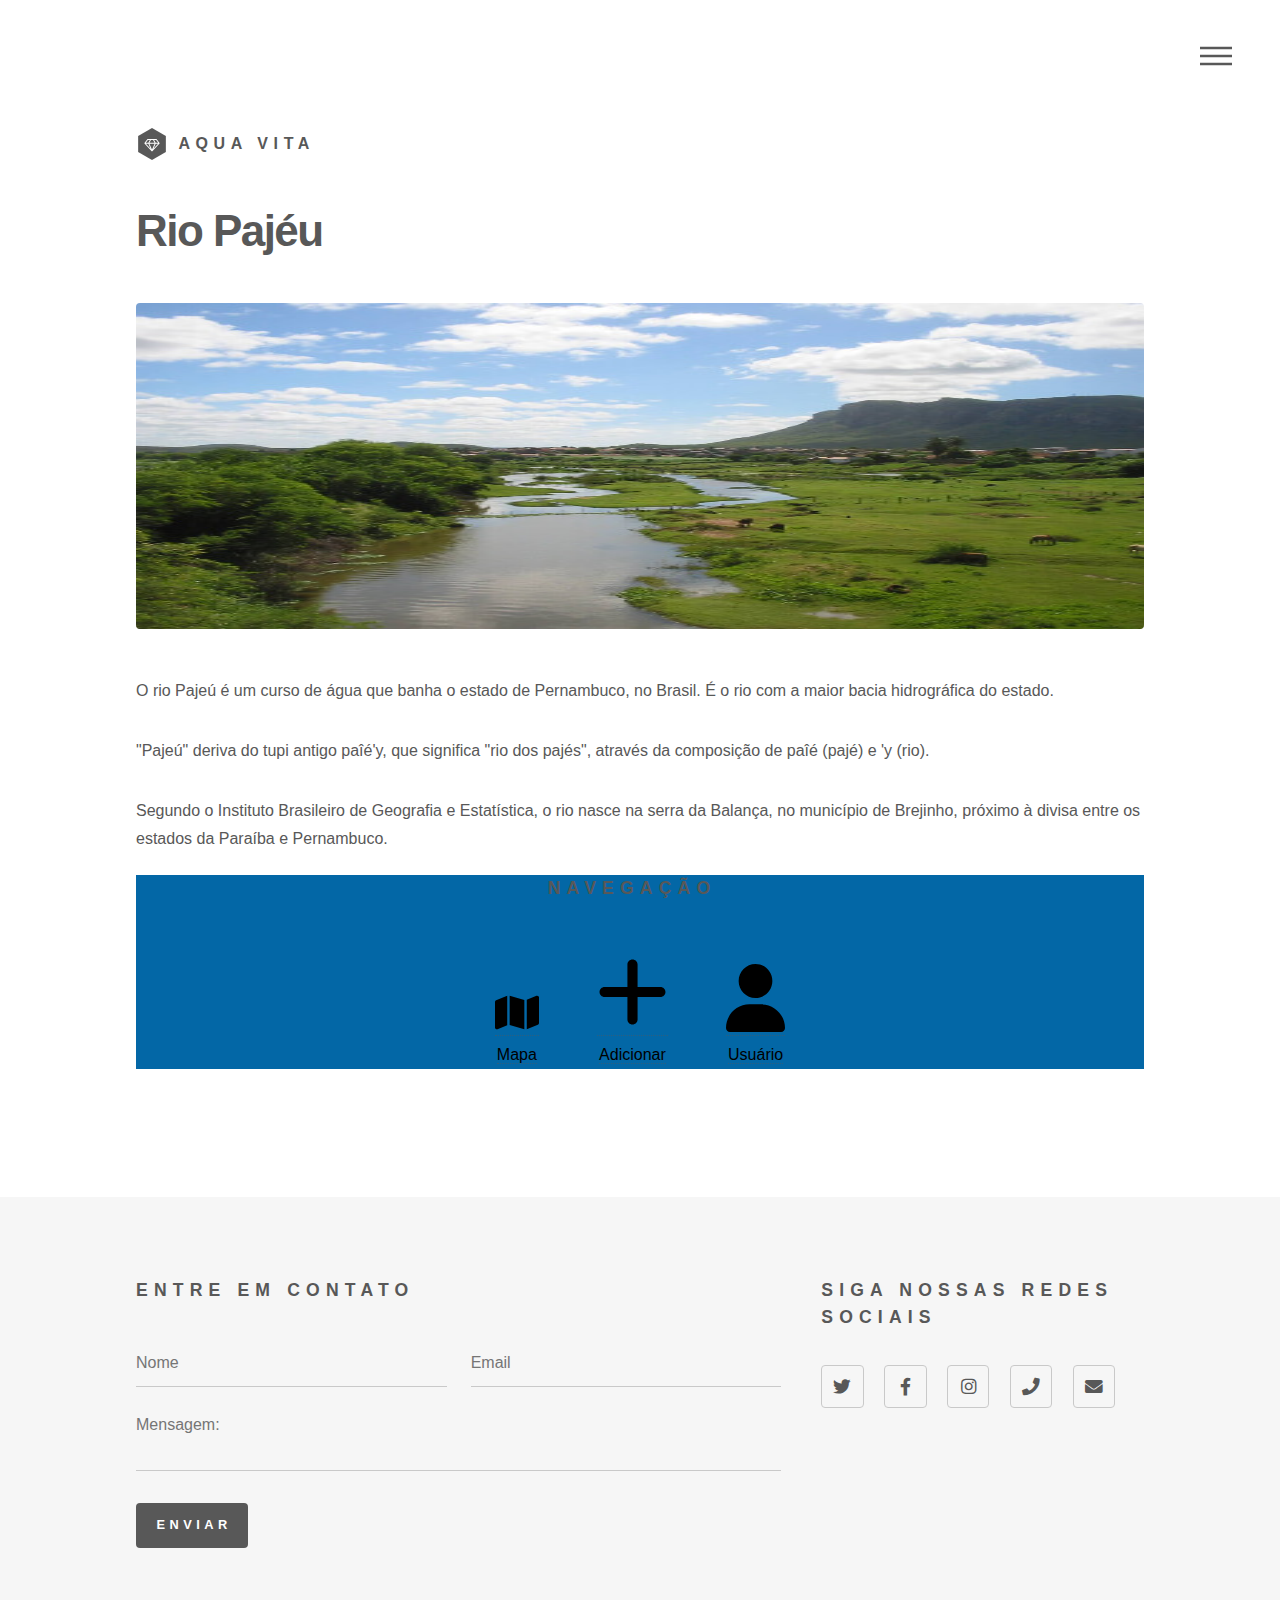
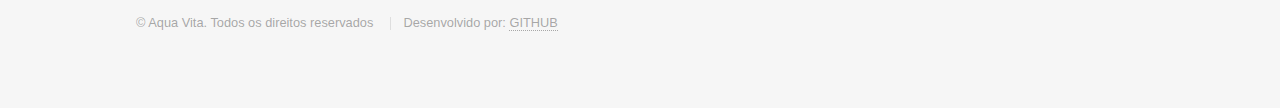
<file: rio-pajeu.html>
<!DOCTYPE HTML>
<!--
	Aqua Vita by HTML5 UP
	html5up.net | @ajlkn
	Free for personal and commercial use under the CCA 3.0 license (html5up.net/license)
-->
<html>
	<head>
		<title>Rio Pajéu</title>
		<meta charset="utf-8" />
		<meta name="viewport" content="width=device-width, initial-scale=1, user-scalable=no" />
		<link rel="stylesheet" href="assets/css/main.css" />
		<noscript><link rel="stylesheet" href="assets/css/noscript.css" /></noscript>
		<link rel="manifest" href="manifest.json">
	</head>
	<body class="is-preload">
		<!-- Wrapper -->
			<div id="wrapper">

				<!-- Header -->
					<header id="header">
						<div class="inner">

							<!-- Logo -->
								<a href="index.html" class="logo">
									<span class="symbol"><img src="images/logo.svg" alt="" /></span><span class="title">Aqua Vita</span>
								</a>

							<!-- Nav -->
								<nav>
									<ul>
										<li><a href="#menu">Menu</a></li>
									</ul>
								</nav>

						</div>
					</header>

				<!-- Menu -->
		<nav id="menu">
			<h2>Menu</h2>
			<ul>
				<li><a href="index.html">Home</a></li>
				<li><a href="login.html">Fazer Login</a></li>
			</ul>
		</nav>

				<!-- Main -->
					<div id="main">
						<div class="inner">
							<h1>Rio Pajéu</h1>
							<span class="image main"><img src="images/pic03.jpg" style="height: 326px;" alt="" /></span>
							<p>O rio Pajeú é um curso de água que banha o estado de Pernambuco, no Brasil. É o rio com a maior bacia hidrográfica do estado.</p>
							<p>"Pajeú" deriva do tupi antigo paîé'y, que significa "rio dos pajés", através da composição de paîé (pajé) e 'y (rio).</p>
							<p>Segundo o Instituto Brasileiro de Geografia e Estatística, o rio nasce na serra da Balança, no município de Brejinho, próximo à divisa entre os estados da Paraíba e Pernambuco.</p>
						
						<!--Buttons-->
						<section id="buttons_section">
							<ul class="icons" style="text-align: center;">
								<h2>Navegação</h2>
								<li style="margin-right: 1cm;">
									<a href="map.html" >
										<span class="label button_text">
											<img src="images//icons/map-solid.svg">
											Mapa
										</span>
									</a>
								</li>
								<li style="margin-right: 1cm;">
									<a href="#">
										<span class="label button_text">
											<img src="images//icons/plus-solid.svg">
											Adicionar
										</span>
									</a>
								</li>
								<li>
									<a href="#">
										<span class="label button_text">
											<img src="images//icons/user-solid.svg">
											Usuário
										</span>
									</a>
								</li>
							</ul>
						</section>
						</div>
					</div>

				<!-- Footer -->
					<footer id="footer">
						<div class="inner">
							<section>
					<h2>Entre em contato</h2>
					<form method="post" action="#">
						<div class="fields">
							<div class="field half">
								<input type="text" name="name" id="name" placeholder="Nome" />
							</div>
							<div class="field half">
								<input type="email" name="email" id="email" placeholder="Email" />
							</div>
							<div class="field">
								<textarea name="message" id="message" placeholder="Mensagem:"></textarea>
							</div>
						</div>
						<ul class="actions">
							<li><input type="submit" value="Enviar" class="primary" /></li>
						</ul>
					</form>
				</section>
							<section>
					<h2>Siga nossas redes sociais</h2>
					<ul class="icons">
						<li><a href="#" class="icon brands style2 fa-twitter"><span class="label">Twitter</span></a>
						</li>
						<li><a href="#" class="icon brands style2 fa-facebook-f"><span class="label">Facebook</span></a>
						</li>
						<li><a href="#" class="icon brands style2 fa-instagram"><span class="label">Instagram</span></a>
						</li>
						<li><a href="#" class="icon solid style2 fa-phone"><span class="label">Phone</span></a></li>
						<li><a href="#" class="icon solid style2 fa-envelope"><span class="label">Email</span></a></li>
					</ul>
				</section>
				<ul class="copyright">
					<li>&copy; Aqua Vita. Todos os direitos reservados</li>
					<li>Desenvolvido por: <a href="https://github.com/TiagoUniverse/Aqua-Vita-template"> GITHUB</a></li>
				</ul>
						</div>
					</footer>

			</div>

		<!-- Scripts -->
			<script src="assets/js/jquery.min.js"></script>
			<script src="assets/js/browser.min.js"></script>
			<script src="assets/js/breakpoints.min.js"></script>
			<script src="assets/js/util.js"></script>
			<script src="assets/js/main.js"></script>

			<script>
				if ('serviceWorker' in navigator) {
					navigator.serviceWorker.register('/sw.js', { scope: '/' });
				}
			</script>

	</body>
</html>
</file>
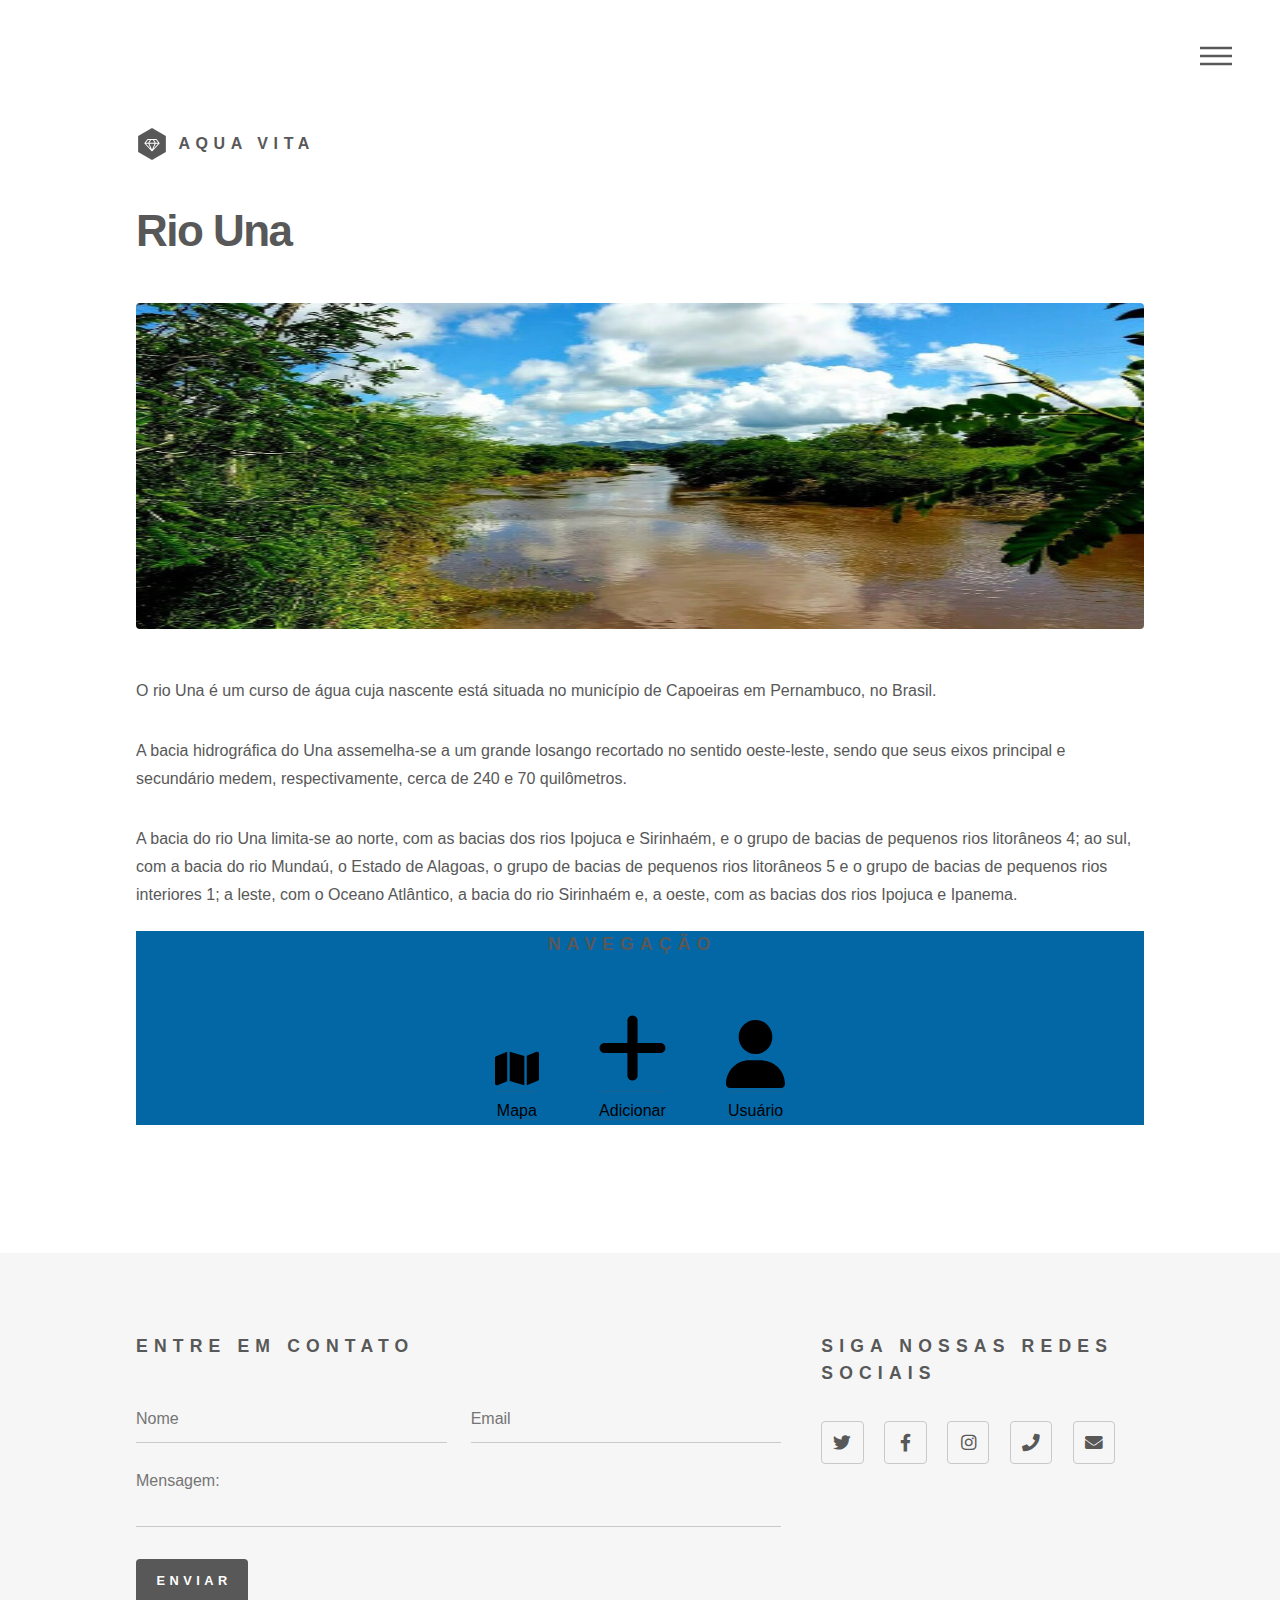
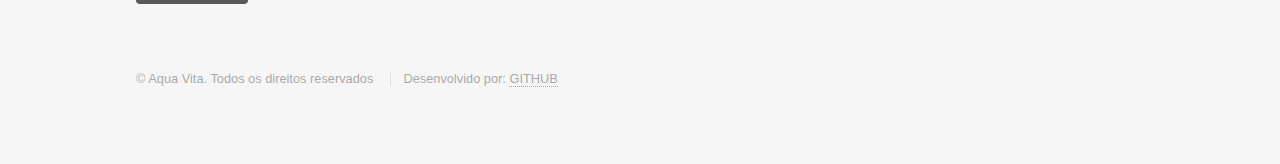
<file: rio-una.html>
<!DOCTYPE HTML>
<!--
	Aqua Vita by HTML5 UP
	html5up.net | @ajlkn
	Free for personal and commercial use under the CCA 3.0 license (html5up.net/license)
-->
<html>
	<head>
		<title>Rio Una</title>
		<meta charset="utf-8" />
		<meta name="viewport" content="width=device-width, initial-scale=1, user-scalable=no" />
		<link rel="stylesheet" href="assets/css/main.css" />
		<noscript><link rel="stylesheet" href="assets/css/noscript.css" /></noscript>
		<link rel="manifest" href="manifest.json">
	</head>
	<body class="is-preload">
		<!-- Wrapper -->
			<div id="wrapper">

				<!-- Header -->
					<header id="header">
						<div class="inner">

							<!-- Logo -->
								<a href="index.html" class="logo">
									<span class="symbol"><img src="images/logo.svg" alt="" /></span><span class="title">Aqua Vita</span>
								</a>

							<!-- Nav -->
								<nav>
									<ul>
										<li><a href="#menu">Menu</a></li>
									</ul>
								</nav>

						</div>
					</header>

				<!-- Menu -->
		<nav id="menu">
			<h2>Menu</h2>
			<ul>
				<li><a href="index.html">Home</a></li>
				<li><a href="login.html">Fazer Login</a></li>
			</ul>
		</nav>

				<!-- Main -->
					<div id="main">
						<div class="inner">
							<h1>Rio Una</h1>
							<span class="image main"><img src="images/pic01.jpg" style="height: 326px;" alt="" /></span>
							<p>O rio Una é um curso de água cuja nascente está situada no município de Capoeiras em Pernambuco, no Brasil.</p>
							<p>A bacia hidrográfica do Una assemelha-se a um grande losango recortado no sentido oeste-leste, sendo que seus eixos principal e secundário medem, respectivamente, cerca de 240 e 70 quilômetros.</p>
							<p>A bacia do rio Una limita-se ao norte, com as bacias dos rios Ipojuca e Sirinhaém, e o grupo de bacias de pequenos rios litorâneos 4; ao sul, com a bacia do rio Mundaú, o Estado de Alagoas, o grupo de bacias de pequenos rios litorâneos 5 e o grupo de bacias de pequenos rios interiores 1; a leste, com o Oceano Atlântico, a bacia do rio Sirinhaém e, a oeste, com as bacias dos rios Ipojuca e Ipanema.</p>
						
						<!--Buttons-->
						<section id="buttons_section">
							<ul class="icons" style="text-align: center;">
								<h2>Navegação</h2>
								<li style="margin-right: 1cm;">
									<a href="map.html" >
										<span class="label button_text">
											<img src="images//icons/map-solid.svg">
											Mapa
										</span>
									</a>
								</li>
								<li style="margin-right: 1cm;">
									<a href="#">
										<span class="label button_text">
											<img src="images//icons/plus-solid.svg">
											Adicionar
										</span>
									</a>
								</li>
								<li>
									<a href="#">
										<span class="label button_text">
											<img src="images//icons/user-solid.svg">
											Usuário
										</span>
									</a>
								</li>
							</ul>
						</section>
						</div>
					</div>

				<!-- Footer -->
					<footer id="footer">
						<div class="inner">
							<section>
					<h2>Entre em contato</h2>
					<form method="post" action="#">
						<div class="fields">
							<div class="field half">
								<input type="text" name="name" id="name" placeholder="Nome" />
							</div>
							<div class="field half">
								<input type="email" name="email" id="email" placeholder="Email" />
							</div>
							<div class="field">
								<textarea name="message" id="message" placeholder="Mensagem:"></textarea>
							</div>
						</div>
						<ul class="actions">
							<li><input type="submit" value="Enviar" class="primary" /></li>
						</ul>
					</form>
				</section>
							<section>
					<h2>Siga nossas redes sociais</h2>
					<ul class="icons">
						<li><a href="#" class="icon brands style2 fa-twitter"><span class="label">Twitter</span></a>
						</li>
						<li><a href="#" class="icon brands style2 fa-facebook-f"><span class="label">Facebook</span></a>
						</li>
						<li><a href="#" class="icon brands style2 fa-instagram"><span class="label">Instagram</span></a>
						</li>
						<li><a href="#" class="icon solid style2 fa-phone"><span class="label">Phone</span></a></li>
						<li><a href="#" class="icon solid style2 fa-envelope"><span class="label">Email</span></a></li>
					</ul>
				</section>
				<ul class="copyright">
					<li>&copy; Aqua Vita. Todos os direitos reservados</li>
					<li>Desenvolvido por: <a href="https://github.com/TiagoUniverse/Aqua-Vita-template"> GITHUB</a></li>
				</ul>
						</div>
					</footer>

			</div>

		<!-- Scripts -->
			<script src="assets/js/jquery.min.js"></script>
			<script src="assets/js/browser.min.js"></script>
			<script src="assets/js/breakpoints.min.js"></script>
			<script src="assets/js/util.js"></script>
			<script src="assets/js/main.js"></script>

			<script>
				if ('serviceWorker' in navigator) {
					navigator.serviceWorker.register('/sw.js', { scope: '/' });
				}
			</script>

	</body>
</html>
</file>
<file: assets/css/noscript.css>
/*
	Aqua Vita by HTML5 UP
	html5up.net | @ajlkn
	Free for personal and commercial use under the CCA 3.0 license (html5up.net/license)
*/

/* Tiles */

	body.is-preload .tiles article {
		-moz-transform: none;
		-webkit-transform: none;
		-ms-transform: none;
		transform: none;
		opacity: 1;
	}
</file>
<file: assets/css/login.css>
Body{
    font-family: Arial, Helvetica, sans-serif;
    background: radial-gradient(circle at top, #0378a6 , #ffffff)
}
div {

    position: absolute;
    top: 50%;
    left: 50%;
    transform: translate(-50%, -50%);
    padding: 50px;
    border-radius: 15px;
    color: white
}
input{
    padding: 15px;
    border-radius: 5px;
    width: 100%;
    border: white;
}
button{
    background-color: rgb(39, 98, 158);
    border: none;
    border-radius: 10px;
    padding: 15px;
    width: 100%;
    color: white;
}
button:hover{
    background-color: rgb(110, 144, 187);
}
</file>
<file: assets/css/main.css>
@import url(fontawesome-all.min.css);
@import url("https://fonts.googleapis.com/css?family=Source+Sans+Pro:300,700,900");

/*
	Aqua Vita by HTML5 UP
	html5up.net | @ajlkn
	Free for personal and commercial use under the CCA 3.0 license (html5up.net/license)
*/

html, body, div, span, applet, object,
iframe, h1, h2, h3, h4, h5, h6, p, blockquote,
pre, a, abbr, acronym, address, big, cite,
code, del, dfn, em, img, ins, kbd, q, s, samp,
small, strike, strong, sub, sup, tt, var, b,
u, i, center, dl, dt, dd, ol, ul, li, fieldset,
form, label, legend, table, caption, tbody,
tfoot, thead, tr, th, td, article, aside,
canvas, details, embed, figure, figcaption,
footer, header, hgroup, menu, nav, output, ruby,
section, summary, time, mark, audio, video {
	margin: 0;
	padding: 0;
	border: 0;
	font-size: 100%;
	font: inherit;
	vertical-align: baseline;}

article, aside, details, figcaption, figure,
footer, header, hgroup, menu, nav, section {
	display: block;}

body {
	line-height: 1;
}

ol, ul {
	list-style: none;
}

blockquote, q {
	quotes: none;
}

	blockquote:before, blockquote:after, q:before, q:after {
		content: '';
		content: none;
	}

table {
	border-collapse: collapse;
	border-spacing: 0;
}

body {
	-webkit-text-size-adjust: none;
}

mark {
	background-color: transparent;
	color: inherit;
}

input::-moz-focus-inner {
	border: 0;
	padding: 0;
}

input, select, textarea {
	-moz-appearance: none;
	-webkit-appearance: none;
	-ms-appearance: none;
	appearance: none;
}

/* Basic */

	@-ms-viewport {
		width: device-width;
	}

	body {
		-ms-overflow-style: scrollbar;
	}

	@media screen and (max-width: 480px) {

		html, body {
			min-width: 320px;
		}

	}

	html {
		box-sizing: border-box;
	}

	*, *:before, *:after {
		box-sizing: inherit;
	}

	body {
		background: #ffffff;
	}

		body.is-preload *, body.is-preload *:before, body.is-preload *:after {
			-moz-animation: none !important;
			-webkit-animation: none !important;
			-ms-animation: none !important;
			animation: none !important;
			-moz-transition: none !important;
			-webkit-transition: none !important;
			-ms-transition: none !important;
			transition: none !important;
		}

/* Type */

	body, input, select, textarea {
		color: #585858;
		font-family: "Source Sans Pro", Helvetica, sans-serif;
		font-size: 16pt;
		font-weight: 300;
		line-height: 1.75;
	}

		@media screen and (max-width: 1680px) {

			body, input, select, textarea {
				font-size: 14pt;
			}

		}

		@media screen and (max-width: 1280px) {

			body, input, select, textarea {
				font-size: 12pt;
			}

		}

	a {
		-moz-transition: border-bottom-color 0.2s ease, color 0.2s ease;
		-webkit-transition: border-bottom-color 0.2s ease, color 0.2s ease;
		-ms-transition: border-bottom-color 0.2s ease, color 0.2s ease;
		transition: border-bottom-color 0.2s ease, color 0.2s ease;
		text-decoration: none;
		color: #585858;
		border-bottom: dotted 1px rgba(88, 88, 88, 0.5);
	}

		a:hover {
			border-bottom-color: transparent;
			color: #f2849e !important;
		}

	strong, b {
		font-weight: 900;
	}

	em, i {
		font-style: italic;
	}

	p {
		margin: 0 0 2em 0;
	}

	h1 {
		font-size: 2.75em;
		font-weight: 700;
		line-height: 1.3;
		margin: 0 0 1em 0;
		letter-spacing: -0.035em;
	}

		h1 a {
			color: inherit;
		}

		@media screen and (max-width: 736px) {

			h1 {
				font-size: 2em;
				margin: 0 0 1em 0;
			}

		}

		@media screen and (max-width: 360px) {

			h1 {
				font-size: 1.75em;
			}

		}

	h2, h3, h4, h5, h6 {
		font-weight: 900;
		line-height: 1.5;
		margin: 0 0 2em 0;
		text-transform: uppercase;
		letter-spacing: 0.35em;
	}

		h2 a, h3 a, h4 a, h5 a, h6 a {
			color: inherit;
		}

	h2 {
		font-size: 1.1em;
	}

	h3 {
		font-size: 1em;
	}

	h4 {
		font-size: 0.8em;
	}

	h5 {
		font-size: 0.8em;
	}

	h6 {
		font-size: 0.8em;
	}

	@media screen and (max-width: 980px) {

		h1 br, h2 br, h3 br, h4 br, h5 br, h6 br {
			display: none;
		}

	}

	@media screen and (max-width: 736px) {

		h2 {
			font-size: 1em;
		}

		h3 {
			font-size: 0.8em;
		}

	}

	sub {
		font-size: 0.8em;
		position: relative;
		top: 0.5em;
	}

	sup {
		font-size: 0.8em;
		position: relative;
		top: -0.5em;
	}

	blockquote {
		border-left: solid 4px #c9c9c9;
		font-style: italic;
		margin: 0 0 2em 0;
		padding: 0.5em 0 0.5em 2em;
	}

	code {
		background: rgba(144, 144, 144, 0.075);
		border-radius: 4px;
		border: solid 1px #c9c9c9;
		font-family: "Courier New", monospace;
		font-size: 0.9em;
		margin: 0 0.25em;
		padding: 0.25em 0.65em;
	}

	pre {
		-webkit-overflow-scrolling: touch;
		font-family: "Courier New", monospace;
		font-size: 0.9em;
		margin: 0 0 2em 0;
	}

		pre code {
			display: block;
			line-height: 1.75;
			padding: 1em 1.5em;
			overflow-x: auto;
		}

	hr {
		border: 0;
		border-bottom: solid 1px #c9c9c9;
		margin: 2em 0;
	}

		hr.major {
			margin: 3em 0;
		}

	.align-left {
		text-align: left;
	}

	.align-center {
		text-align: center;
	}

	.align-right {
		text-align: right;
	}

/* Row */

	.row {
		display: flex;
		flex-wrap: wrap;
		box-sizing: border-box;
		align-items: stretch;
	}

		.row > * {
			box-sizing: border-box;
		}

		.row.gtr-uniform > * > :last-child {
			margin-bottom: 0;
		}

		.row.aln-left {
			justify-content: flex-start;
		}

		.row.aln-center {
			justify-content: center;
		}

		.row.aln-right {
			justify-content: flex-end;
		}

		.row.aln-top {
			align-items: flex-start;
		}

		.row.aln-middle {
			align-items: center;
		}

		.row.aln-bottom {
			align-items: flex-end;
		}

		.row > .imp {
			order: -1;
		}

		.row > .col-1 {
			width: 8.33333%;
		}

		.row > .off-1 {
			margin-left: 8.33333%;
		}

		.row > .col-2 {
			width: 16.66667%;
		}

		.row > .off-2 {
			margin-left: 16.66667%;
		}

		.row > .col-3 {
			width: 25%;
		}

		.row > .off-3 {
			margin-left: 25%;
		}

		.row > .col-4 {
			width: 33.33333%;
		}

		.row > .off-4 {
			margin-left: 33.33333%;
		}

		.row > .col-5 {
			width: 41.66667%;
		}

		.row > .off-5 {
			margin-left: 41.66667%;
		}

		.row > .col-6 {
			width: 50%;
		}

		.row > .off-6 {
			margin-left: 50%;
		}

		.row > .col-7 {
			width: 58.33333%;
		}

		.row > .off-7 {
			margin-left: 58.33333%;
		}

		.row > .col-8 {
			width: 66.66667%;
		}

		.row > .off-8 {
			margin-left: 66.66667%;
		}

		.row > .col-9 {
			width: 75%;
		}

		.row > .off-9 {
			margin-left: 75%;
		}

		.row > .col-10 {
			width: 83.33333%;
		}

		.row > .off-10 {
			margin-left: 83.33333%;
		}

		.row > .col-11 {
			width: 91.66667%;
		}

		.row > .off-11 {
			margin-left: 91.66667%;
		}

		.row > .col-12 {
			width: 100%;
		}

		.row > .off-12 {
			margin-left: 100%;
		}

		.row.gtr-0 {
			margin-top: 0;
			margin-left: 0em;
		}

			.row.gtr-0 > * {
				padding: 0 0 0 0em;
			}

			.row.gtr-0.gtr-uniform {
				margin-top: 0em;
			}

				.row.gtr-0.gtr-uniform > * {
					padding-top: 0em;
				}

		.row.gtr-25 {
			margin-top: 0;
			margin-left: -0.5em;
		}

			.row.gtr-25 > * {
				padding: 0 0 0 0.5em;
			}

			.row.gtr-25.gtr-uniform {
				margin-top: -0.5em;
			}

				.row.gtr-25.gtr-uniform > * {
					padding-top: 0.5em;
				}

		.row.gtr-50 {
			margin-top: 0;
			margin-left: -1em;
		}

			.row.gtr-50 > * {
				padding: 0 0 0 1em;
			}

			.row.gtr-50.gtr-uniform {
				margin-top: -1em;
			}

				.row.gtr-50.gtr-uniform > * {
					padding-top: 1em;
				}

		.row {
			margin-top: 0;
			margin-left: -2em;
		}

			.row > * {
				padding: 0 0 0 2em;
			}

			.row.gtr-uniform {
				margin-top: -2em;
			}

				.row.gtr-uniform > * {
					padding-top: 2em;
				}

		.row.gtr-150 {
			margin-top: 0;
			margin-left: -3em;
		}

			.row.gtr-150 > * {
				padding: 0 0 0 3em;
			}

			.row.gtr-150.gtr-uniform {
				margin-top: -3em;
			}

				.row.gtr-150.gtr-uniform > * {
					padding-top: 3em;
				}

		.row.gtr-200 {
			margin-top: 0;
			margin-left: -4em;
		}

			.row.gtr-200 > * {
				padding: 0 0 0 4em;
			}

			.row.gtr-200.gtr-uniform {
				margin-top: -4em;
			}

				.row.gtr-200.gtr-uniform > * {
					padding-top: 4em;
				}

		@media screen and (max-width: 1680px) {

			.row {
				display: flex;
				flex-wrap: wrap;
				box-sizing: border-box;
				align-items: stretch;
			}

				.row > * {
					box-sizing: border-box;
				}

				.row.gtr-uniform > * > :last-child {
					margin-bottom: 0;
				}

				.row.aln-left {
					justify-content: flex-start;
				}

				.row.aln-center {
					justify-content: center;
				}

				.row.aln-right {
					justify-content: flex-end;
				}

				.row.aln-top {
					align-items: flex-start;
				}

				.row.aln-middle {
					align-items: center;
				}

				.row.aln-bottom {
					align-items: flex-end;
				}

				.row > .imp-xlarge {
					order: -1;
				}

				.row > .col-1-xlarge {
					width: 8.33333%;
				}

				.row > .off-1-xlarge {
					margin-left: 8.33333%;
				}

				.row > .col-2-xlarge {
					width: 16.66667%;
				}

				.row > .off-2-xlarge {
					margin-left: 16.66667%;
				}

				.row > .col-3-xlarge {
					width: 25%;
				}

				.row > .off-3-xlarge {
					margin-left: 25%;
				}

				.row > .col-4-xlarge {
					width: 33.33333%;
				}

				.row > .off-4-xlarge {
					margin-left: 33.33333%;
				}

				.row > .col-5-xlarge {
					width: 41.66667%;
				}

				.row > .off-5-xlarge {
					margin-left: 41.66667%;
				}

				.row > .col-6-xlarge {
					width: 50%;
				}

				.row > .off-6-xlarge {
					margin-left: 50%;
				}

				.row > .col-7-xlarge {
					width: 58.33333%;
				}

				.row > .off-7-xlarge {
					margin-left: 58.33333%;
				}

				.row > .col-8-xlarge {
					width: 66.66667%;
				}

				.row > .off-8-xlarge {
					margin-left: 66.66667%;
				}

				.row > .col-9-xlarge {
					width: 75%;
				}

				.row > .off-9-xlarge {
					margin-left: 75%;
				}

				.row > .col-10-xlarge {
					width: 83.33333%;
				}

				.row > .off-10-xlarge {
					margin-left: 83.33333%;
				}

				.row > .col-11-xlarge {
					width: 91.66667%;
				}

				.row > .off-11-xlarge {
					margin-left: 91.66667%;
				}

				.row > .col-12-xlarge {
					width: 100%;
				}

				.row > .off-12-xlarge {
					margin-left: 100%;
				}

				.row.gtr-0 {
					margin-top: 0;
					margin-left: 0em;
				}

					.row.gtr-0 > * {
						padding: 0 0 0 0em;
					}

					.row.gtr-0.gtr-uniform {
						margin-top: 0em;
					}

						.row.gtr-0.gtr-uniform > * {
							padding-top: 0em;
						}

				.row.gtr-25 {
					margin-top: 0;
					margin-left: -0.5em;
				}

					.row.gtr-25 > * {
						padding: 0 0 0 0.5em;
					}

					.row.gtr-25.gtr-uniform {
						margin-top: -0.5em;
					}

						.row.gtr-25.gtr-uniform > * {
							padding-top: 0.5em;
						}

				.row.gtr-50 {
					margin-top: 0;
					margin-left: -1em;
				}

					.row.gtr-50 > * {
						padding: 0 0 0 1em;
					}

					.row.gtr-50.gtr-uniform {
						margin-top: -1em;
					}

						.row.gtr-50.gtr-uniform > * {
							padding-top: 1em;
						}

				.row {
					margin-top: 0;
					margin-left: -2em;
				}

					.row > * {
						padding: 0 0 0 2em;
					}

					.row.gtr-uniform {
						margin-top: -2em;
					}

						.row.gtr-uniform > * {
							padding-top: 2em;
						}

				.row.gtr-150 {
					margin-top: 0;
					margin-left: -3em;
				}

					.row.gtr-150 > * {
						padding: 0 0 0 3em;
					}

					.row.gtr-150.gtr-uniform {
						margin-top: -3em;
					}

						.row.gtr-150.gtr-uniform > * {
							padding-top: 3em;
						}

				.row.gtr-200 {
					margin-top: 0;
					margin-left: -4em;
				}

					.row.gtr-200 > * {
						padding: 0 0 0 4em;
					}

					.row.gtr-200.gtr-uniform {
						margin-top: -4em;
					}

						.row.gtr-200.gtr-uniform > * {
							padding-top: 4em;
						}

		}

		@media screen and (max-width: 1280px) {

			.row {
				display: flex;
				flex-wrap: wrap;
				box-sizing: border-box;
				align-items: stretch;
			}

				.row > * {
					box-sizing: border-box;
				}

				.row.gtr-uniform > * > :last-child {
					margin-bottom: 0;
				}

				.row.aln-left {
					justify-content: flex-start;
				}

				.row.aln-center {
					justify-content: center;
				}

				.row.aln-right {
					justify-content: flex-end;
				}

				.row.aln-top {
					align-items: flex-start;
				}

				.row.aln-middle {
					align-items: center;
				}

				.row.aln-bottom {
					align-items: flex-end;
				}

				.row > .imp-large {
					order: -1;
				}

				.row > .col-1-large {
					width: 8.33333%;
				}

				.row > .off-1-large {
					margin-left: 8.33333%;
				}

				.row > .col-2-large {
					width: 16.66667%;
				}

				.row > .off-2-large {
					margin-left: 16.66667%;
				}

				.row > .col-3-large {
					width: 25%;
				}

				.row > .off-3-large {
					margin-left: 25%;
				}

				.row > .col-4-large {
					width: 33.33333%;
				}

				.row > .off-4-large {
					margin-left: 33.33333%;
				}

				.row > .col-5-large {
					width: 41.66667%;
				}

				.row > .off-5-large {
					margin-left: 41.66667%;
				}

				.row > .col-6-large {
					width: 50%;
				}

				.row > .off-6-large {
					margin-left: 50%;
				}

				.row > .col-7-large {
					width: 58.33333%;
				}

				.row > .off-7-large {
					margin-left: 58.33333%;
				}

				.row > .col-8-large {
					width: 66.66667%;
				}

				.row > .off-8-large {
					margin-left: 66.66667%;
				}

				.row > .col-9-large {
					width: 75%;
				}

				.row > .off-9-large {
					margin-left: 75%;
				}

				.row > .col-10-large {
					width: 83.33333%;
				}

				.row > .off-10-large {
					margin-left: 83.33333%;
				}

				.row > .col-11-large {
					width: 91.66667%;
				}

				.row > .off-11-large {
					margin-left: 91.66667%;
				}

				.row > .col-12-large {
					width: 100%;
				}

				.row > .off-12-large {
					margin-left: 100%;
				}

				.row.gtr-0 {
					margin-top: 0;
					margin-left: 0em;
				}

					.row.gtr-0 > * {
						padding: 0 0 0 0em;
					}

					.row.gtr-0.gtr-uniform {
						margin-top: 0em;
					}

						.row.gtr-0.gtr-uniform > * {
							padding-top: 0em;
						}

				.row.gtr-25 {
					margin-top: 0;
					margin-left: -0.5em;
				}

					.row.gtr-25 > * {
						padding: 0 0 0 0.5em;
					}

					.row.gtr-25.gtr-uniform {
						margin-top: -0.5em;
					}

						.row.gtr-25.gtr-uniform > * {
							padding-top: 0.5em;
						}

				.row.gtr-50 {
					margin-top: 0;
					margin-left: -1em;
				}

					.row.gtr-50 > * {
						padding: 0 0 0 1em;
					}

					.row.gtr-50.gtr-uniform {
						margin-top: -1em;
					}

						.row.gtr-50.gtr-uniform > * {
							padding-top: 1em;
						}

				.row {
					margin-top: 0;
					margin-left: -2em;
				}

					.row > * {
						padding: 0 0 0 2em;
					}

					.row.gtr-uniform {
						margin-top: -2em;
					}

						.row.gtr-uniform > * {
							padding-top: 2em;
						}

				.row.gtr-150 {
					margin-top: 0;
					margin-left: -3em;
				}

					.row.gtr-150 > * {
						padding: 0 0 0 3em;
					}

					.row.gtr-150.gtr-uniform {
						margin-top: -3em;
					}

						.row.gtr-150.gtr-uniform > * {
							padding-top: 3em;
						}

				.row.gtr-200 {
					margin-top: 0;
					margin-left: -4em;
				}

					.row.gtr-200 > * {
						padding: 0 0 0 4em;
					}

					.row.gtr-200.gtr-uniform {
						margin-top: -4em;
					}

						.row.gtr-200.gtr-uniform > * {
							padding-top: 4em;
						}

		}

		@media screen and (max-width: 980px) {

			.row {
				display: flex;
				flex-wrap: wrap;
				box-sizing: border-box;
				align-items: stretch;
			}

				.row > * {
					box-sizing: border-box;
				}

				.row.gtr-uniform > * > :last-child {
					margin-bottom: 0;
				}

				.row.aln-left {
					justify-content: flex-start;
				}

				.row.aln-center {
					justify-content: center;
				}

				.row.aln-right {
					justify-content: flex-end;
				}

				.row.aln-top {
					align-items: flex-start;
				}

				.row.aln-middle {
					align-items: center;
				}

				.row.aln-bottom {
					align-items: flex-end;
				}

				.row > .imp-medium {
					order: -1;
				}

				.row > .col-1-medium {
					width: 8.33333%;
				}

				.row > .off-1-medium {
					margin-left: 8.33333%;
				}

				.row > .col-2-medium {
					width: 16.66667%;
				}

				.row > .off-2-medium {
					margin-left: 16.66667%;
				}

				.row > .col-3-medium {
					width: 25%;
				}

				.row > .off-3-medium {
					margin-left: 25%;
				}

				.row > .col-4-medium {
					width: 33.33333%;
				}

				.row > .off-4-medium {
					margin-left: 33.33333%;
				}

				.row > .col-5-medium {
					width: 41.66667%;
				}

				.row > .off-5-medium {
					margin-left: 41.66667%;
				}

				.row > .col-6-medium {
					width: 50%;
				}

				.row > .off-6-medium {
					margin-left: 50%;
				}

				.row > .col-7-medium {
					width: 58.33333%;
				}

				.row > .off-7-medium {
					margin-left: 58.33333%;
				}

				.row > .col-8-medium {
					width: 66.66667%;
				}

				.row > .off-8-medium {
					margin-left: 66.66667%;
				}

				.row > .col-9-medium {
					width: 75%;
				}

				.row > .off-9-medium {
					margin-left: 75%;
				}

				.row > .col-10-medium {
					width: 83.33333%;
				}

				.row > .off-10-medium {
					margin-left: 83.33333%;
				}

				.row > .col-11-medium {
					width: 91.66667%;
				}

				.row > .off-11-medium {
					margin-left: 91.66667%;
				}

				.row > .col-12-medium {
					width: 100%;
				}

				.row > .off-12-medium {
					margin-left: 100%;
				}

				.row.gtr-0 {
					margin-top: 0;
					margin-left: 0em;
				}

					.row.gtr-0 > * {
						padding: 0 0 0 0em;
					}

					.row.gtr-0.gtr-uniform {
						margin-top: 0em;
					}

						.row.gtr-0.gtr-uniform > * {
							padding-top: 0em;
						}

				.row.gtr-25 {
					margin-top: 0;
					margin-left: -0.375em;
				}

					.row.gtr-25 > * {
						padding: 0 0 0 0.375em;
					}

					.row.gtr-25.gtr-uniform {
						margin-top: -0.375em;
					}

						.row.gtr-25.gtr-uniform > * {
							padding-top: 0.375em;
						}

				.row.gtr-50 {
					margin-top: 0;
					margin-left: -0.75em;
				}

					.row.gtr-50 > * {
						padding: 0 0 0 0.75em;
					}

					.row.gtr-50.gtr-uniform {
						margin-top: -0.75em;
					}

						.row.gtr-50.gtr-uniform > * {
							padding-top: 0.75em;
						}

				.row {
					margin-top: 0;
					margin-left: -1.5em;
				}

					.row > * {
						padding: 0 0 0 1.5em;
					}

					.row.gtr-uniform {
						margin-top: -1.5em;
					}

						.row.gtr-uniform > * {
							padding-top: 1.5em;
						}

				.row.gtr-150 {
					margin-top: 0;
					margin-left: -2.25em;
				}

					.row.gtr-150 > * {
						padding: 0 0 0 2.25em;
					}

					.row.gtr-150.gtr-uniform {
						margin-top: -2.25em;
					}

						.row.gtr-150.gtr-uniform > * {
							padding-top: 2.25em;
						}

				.row.gtr-200 {
					margin-top: 0;
					margin-left: -3em;
				}

					.row.gtr-200 > * {
						padding: 0 0 0 3em;
					}

					.row.gtr-200.gtr-uniform {
						margin-top: -3em;
					}

						.row.gtr-200.gtr-uniform > * {
							padding-top: 3em;
						}

		}

		@media screen and (max-width: 736px) {

			.row {
				display: flex;
				flex-wrap: wrap;
				box-sizing: border-box;
				align-items: stretch;
			}

				.row > * {
					box-sizing: border-box;
				}

				.row.gtr-uniform > * > :last-child {
					margin-bottom: 0;
				}

				.row.aln-left {
					justify-content: flex-start;
				}

				.row.aln-center {
					justify-content: center;
				}

				.row.aln-right {
					justify-content: flex-end;
				}

				.row.aln-top {
					align-items: flex-start;
				}

				.row.aln-middle {
					align-items: center;
				}

				.row.aln-bottom {
					align-items: flex-end;
				}

				.row > .imp-small {
					order: -1;
				}

				.row > .col-1-small {
					width: 8.33333%;
				}

				.row > .off-1-small {
					margin-left: 8.33333%;
				}

				.row > .col-2-small {
					width: 16.66667%;
				}

				.row > .off-2-small {
					margin-left: 16.66667%;
				}

				.row > .col-3-small {
					width: 25%;
				}

				.row > .off-3-small {
					margin-left: 25%;
				}

				.row > .col-4-small {
					width: 33.33333%;
				}

				.row > .off-4-small {
					margin-left: 33.33333%;
				}

				.row > .col-5-small {
					width: 41.66667%;
				}

				.row > .off-5-small {
					margin-left: 41.66667%;
				}

				.row > .col-6-small {
					width: 50%;
				}

				.row > .off-6-small {
					margin-left: 50%;
				}

				.row > .col-7-small {
					width: 58.33333%;
				}

				.row > .off-7-small {
					margin-left: 58.33333%;
				}

				.row > .col-8-small {
					width: 66.66667%;
				}

				.row > .off-8-small {
					margin-left: 66.66667%;
				}

				.row > .col-9-small {
					width: 75%;
				}

				.row > .off-9-small {
					margin-left: 75%;
				}

				.row > .col-10-small {
					width: 83.33333%;
				}

				.row > .off-10-small {
					margin-left: 83.33333%;
				}

				.row > .col-11-small {
					width: 91.66667%;
				}

				.row > .off-11-small {
					margin-left: 91.66667%;
				}

				.row > .col-12-small {
					width: 100%;
				}

				.row > .off-12-small {
					margin-left: 100%;
				}

				.row.gtr-0 {
					margin-top: 0;
					margin-left: 0em;
				}

					.row.gtr-0 > * {
						padding: 0 0 0 0em;
					}

					.row.gtr-0.gtr-uniform {
						margin-top: 0em;
					}

						.row.gtr-0.gtr-uniform > * {
							padding-top: 0em;
						}

				.row.gtr-25 {
					margin-top: 0;
					margin-left: -0.25em;
				}

					.row.gtr-25 > * {
						padding: 0 0 0 0.25em;
					}

					.row.gtr-25.gtr-uniform {
						margin-top: -0.25em;
					}

						.row.gtr-25.gtr-uniform > * {
							padding-top: 0.25em;
						}

				.row.gtr-50 {
					margin-top: 0;
					margin-left: -0.5em;
				}

					.row.gtr-50 > * {
						padding: 0 0 0 0.5em;
					}

					.row.gtr-50.gtr-uniform {
						margin-top: -0.5em;
					}

						.row.gtr-50.gtr-uniform > * {
							padding-top: 0.5em;
						}

				.row {
					margin-top: 0;
					margin-left: -1em;
				}

					.row > * {
						padding: 0 0 0 1em;
					}

					.row.gtr-uniform {
						margin-top: -1em;
					}

						.row.gtr-uniform > * {
							padding-top: 1em;
						}

				.row.gtr-150 {
					margin-top: 0;
					margin-left: -1.5em;
				}

					.row.gtr-150 > * {
						padding: 0 0 0 1.5em;
					}

					.row.gtr-150.gtr-uniform {
						margin-top: -1.5em;
					}

						.row.gtr-150.gtr-uniform > * {
							padding-top: 1.5em;
						}

				.row.gtr-200 {
					margin-top: 0;
					margin-left: -2em;
				}

					.row.gtr-200 > * {
						padding: 0 0 0 2em;
					}

					.row.gtr-200.gtr-uniform {
						margin-top: -2em;
					}

						.row.gtr-200.gtr-uniform > * {
							padding-top: 2em;
						}

		}

		@media screen and (max-width: 480px) {

			.row {
				display: flex;
				flex-wrap: wrap;
				box-sizing: border-box;
				align-items: stretch;
			}

				.row > * {
					box-sizing: border-box;
				}

				.row.gtr-uniform > * > :last-child {
					margin-bottom: 0;
				}

				.row.aln-left {
					justify-content: flex-start;
				}

				.row.aln-center {
					justify-content: center;
				}

				.row.aln-right {
					justify-content: flex-end;
				}

				.row.aln-top {
					align-items: flex-start;
				}

				.row.aln-middle {
					align-items: center;
				}

				.row.aln-bottom {
					align-items: flex-end;
				}

				.row > .imp-xsmall {
					order: -1;
				}

				.row > .col-1-xsmall {
					width: 8.33333%;
				}

				.row > .off-1-xsmall {
					margin-left: 8.33333%;
				}

				.row > .col-2-xsmall {
					width: 16.66667%;
				}

				.row > .off-2-xsmall {
					margin-left: 16.66667%;
				}

				.row > .col-3-xsmall {
					width: 25%;
				}

				.row > .off-3-xsmall {
					margin-left: 25%;
				}

				.row > .col-4-xsmall {
					width: 33.33333%;
				}

				.row > .off-4-xsmall {
					margin-left: 33.33333%;
				}

				.row > .col-5-xsmall {
					width: 41.66667%;
				}

				.row > .off-5-xsmall {
					margin-left: 41.66667%;
				}

				.row > .col-6-xsmall {
					width: 50%;
				}

				.row > .off-6-xsmall {
					margin-left: 50%;
				}

				.row > .col-7-xsmall {
					width: 58.33333%;
				}

				.row > .off-7-xsmall {
					margin-left: 58.33333%;
				}

				.row > .col-8-xsmall {
					width: 66.66667%;
				}

				.row > .off-8-xsmall {
					margin-left: 66.66667%;
				}

				.row > .col-9-xsmall {
					width: 75%;
				}

				.row > .off-9-xsmall {
					margin-left: 75%;
				}

				.row > .col-10-xsmall {
					width: 83.33333%;
				}

				.row > .off-10-xsmall {
					margin-left: 83.33333%;
				}

				.row > .col-11-xsmall {
					width: 91.66667%;
				}

				.row > .off-11-xsmall {
					margin-left: 91.66667%;
				}

				.row > .col-12-xsmall {
					width: 100%;
				}

				.row > .off-12-xsmall {
					margin-left: 100%;
				}

				.row.gtr-0 {
					margin-top: 0;
					margin-left: 0em;
				}

					.row.gtr-0 > * {
						padding: 0 0 0 0em;
					}

					.row.gtr-0.gtr-uniform {
						margin-top: 0em;
					}

						.row.gtr-0.gtr-uniform > * {
							padding-top: 0em;
						}

				.row.gtr-25 {
					margin-top: 0;
					margin-left: -0.25em;
				}

					.row.gtr-25 > * {
						padding: 0 0 0 0.25em;
					}

					.row.gtr-25.gtr-uniform {
						margin-top: -0.25em;
					}

						.row.gtr-25.gtr-uniform > * {
							padding-top: 0.25em;
						}

				.row.gtr-50 {
					margin-top: 0;
					margin-left: -0.5em;
				}

					.row.gtr-50 > * {
						padding: 0 0 0 0.5em;
					}

					.row.gtr-50.gtr-uniform {
						margin-top: -0.5em;
					}

						.row.gtr-50.gtr-uniform > * {
							padding-top: 0.5em;
						}

				.row {
					margin-top: 0;
					margin-left: -1em;
				}

					.row > * {
						padding: 0 0 0 1em;
					}

					.row.gtr-uniform {
						margin-top: -1em;
					}

						.row.gtr-uniform > * {
							padding-top: 1em;
						}

				.row.gtr-150 {
					margin-top: 0;
					margin-left: -1.5em;
				}

					.row.gtr-150 > * {
						padding: 0 0 0 1.5em;
					}

					.row.gtr-150.gtr-uniform {
						margin-top: -1.5em;
					}

						.row.gtr-150.gtr-uniform > * {
							padding-top: 1.5em;
						}

				.row.gtr-200 {
					margin-top: 0;
					margin-left: -2em;
				}

					.row.gtr-200 > * {
						padding: 0 0 0 2em;
					}

					.row.gtr-200.gtr-uniform {
						margin-top: -2em;
					}

						.row.gtr-200.gtr-uniform > * {
							padding-top: 2em;
						}

		}

/* Section/Article */

	section.special, article.special {
		text-align: center;
	}

	header p {
		margin-top: -1em;
	}

	@media screen and (max-width: 736px) {

		header p {
			margin-top: 0;
		}

	}

/* Icon */

	.icon {
		text-decoration: none;
		border-bottom: none;
		position: relative;
	}

		.icon:before {
			-moz-osx-font-smoothing: grayscale;
			-webkit-font-smoothing: antialiased;
			display: inline-block;
			font-style: normal;
			font-variant: normal;
			text-rendering: auto;
			line-height: 1;
			text-transform: none !important;
			font-family: 'Font Awesome 5 Free';
			font-weight: 400;
		}

		.icon > .label {
			display: none;
		}

		.icon:before {
			line-height: inherit;
		}

		.icon.solid:before {
			font-weight: 900;
		}

		.icon.brands:before {
			font-family: 'Font Awesome 5 Brands';
		}

		.icon.style2 {
			-moz-transition: background-color 0.2s ease-in-out, color 0.2s ease-in-out, border-color 0.2s ease-in-out;
			-webkit-transition: background-color 0.2s ease-in-out, color 0.2s ease-in-out, border-color 0.2s ease-in-out;
			-ms-transition: background-color 0.2s ease-in-out, color 0.2s ease-in-out, border-color 0.2s ease-in-out;
			transition: background-color 0.2s ease-in-out, color 0.2s ease-in-out, border-color 0.2s ease-in-out;
			background-color: transparent;
			border: solid 1px #c9c9c9;
			border-radius: 4px;
			width: 2.65em;
			height: 2.65em;
			display: inline-block;
			text-align: center;
			line-height: 2.65em;
			color: inherit;
		}

			.icon.style2:before {
				font-size: 1.1em;
			}

			.icon.style2:hover {
				color: #f2849e;
				border-color: #f2849e;
			}

			.icon.style2:active {
				background-color: rgba(242, 132, 158, 0.1);
			}

/* List */

	ol {
		list-style: decimal;
		margin: 0 0 2em 0;
		padding-left: 1.25em;
	}

		ol li {
			padding-left: 0.25em;
		}

	ul {
		list-style: disc;
		margin: 0 0 2em 0;
		padding-left: 1em;
	}

		ul li {
			padding-left: 0.5em;
		}

		ul.alt {
			list-style: none;
			padding-left: 0;
		}

			ul.alt li {
				border-top: solid 1px #c9c9c9;
				padding: 0.5em 0;
			}

				ul.alt li:first-child {
					border-top: 0;
					padding-top: 0;
				}

	dl {
		margin: 0 0 2em 0;
	}

		dl dt {
			display: block;
			font-weight: 900;
			margin: 0 0 1em 0;
		}

		dl dd {
			margin-left: 2em;
		}

/* Actions */

	ul.actions {
		display: -moz-flex;
		display: -webkit-flex;
		display: -ms-flex;
		display: flex;
		cursor: default;
		list-style: none;
		margin-left: -1em;
		padding-left: 0;
	}

		ul.actions li {
			padding: 0 0 0 1em;
			vertical-align: middle;
		}

		ul.actions.special {
			-moz-justify-content: center;
			-webkit-justify-content: center;
			-ms-justify-content: center;
			justify-content: center;
			width: 100%;
			margin-left: 0;
		}

			ul.actions.special li:first-child {
				padding-left: 0;
			}

		ul.actions.stacked {
			-moz-flex-direction: column;
			-webkit-flex-direction: column;
			-ms-flex-direction: column;
			flex-direction: column;
			margin-left: 0;
		}

			ul.actions.stacked li {
				padding: 1.3em 0 0 0;
			}

				ul.actions.stacked li:first-child {
					padding-top: 0;
				}

		ul.actions.fit {
			width: calc(100% + 1em);
		}

			ul.actions.fit li {
				-moz-flex-grow: 1;
				-webkit-flex-grow: 1;
				-ms-flex-grow: 1;
				flex-grow: 1;
				-moz-flex-shrink: 1;
				-webkit-flex-shrink: 1;
				-ms-flex-shrink: 1;
				flex-shrink: 1;
				width: 100%;
			}

				ul.actions.fit li > * {
					width: 100%;
				}

			ul.actions.fit.stacked {
				width: 100%;
			}

		@media screen and (max-width: 480px) {

			ul.actions:not(.fixed) {
				-moz-flex-direction: column;
				-webkit-flex-direction: column;
				-ms-flex-direction: column;
				flex-direction: column;
				margin-left: 0;
				width: 100% !important;
			}

				ul.actions:not(.fixed) li {
					-moz-flex-grow: 1;
					-webkit-flex-grow: 1;
					-ms-flex-grow: 1;
					flex-grow: 1;
					-moz-flex-shrink: 1;
					-webkit-flex-shrink: 1;
					-ms-flex-shrink: 1;
					flex-shrink: 1;
					padding: 1em 0 0 0;
					text-align: center;
					width: 100%;
				}

					ul.actions:not(.fixed) li > * {
						width: 100%;
					}

					ul.actions:not(.fixed) li:first-child {
						padding-top: 0;
					}

					ul.actions:not(.fixed) li input[type="submit"],
					ul.actions:not(.fixed) li input[type="reset"],
					ul.actions:not(.fixed) li input[type="button"],
					ul.actions:not(.fixed) li button,
					ul.actions:not(.fixed) li .button {
						width: 100%;
					}

						ul.actions:not(.fixed) li input[type="submit"].icon:before,
						ul.actions:not(.fixed) li input[type="reset"].icon:before,
						ul.actions:not(.fixed) li input[type="button"].icon:before,
						ul.actions:not(.fixed) li button.icon:before,
						ul.actions:not(.fixed) li .button.icon:before {
							margin-left: -0.5rem;
						}

		}

/* Icons */

	ul.icons {
		cursor: default;
		list-style: none;
		padding-left: 0;
		margin: -1em 0 2em -1em;
	}

		ul.icons li {
			display: inline-block;
			padding: 1em 0 0 1em;
		}

/* Form */

	form {
		margin: 0 0 2em 0;
		overflow-x: hidden;
	}

		form > :last-child {
			margin-bottom: 0;
		}

		form > .fields {
			display: -moz-flex;
			display: -webkit-flex;
			display: -ms-flex;
			display: flex;
			-moz-flex-wrap: wrap;
			-webkit-flex-wrap: wrap;
			-ms-flex-wrap: wrap;
			flex-wrap: wrap;
			width: calc(100% + 3em);
			margin: -1.5em 0 2em -1.5em;
		}

			form > .fields > .field {
				-moz-flex-grow: 0;
				-webkit-flex-grow: 0;
				-ms-flex-grow: 0;
				flex-grow: 0;
				-moz-flex-shrink: 0;
				-webkit-flex-shrink: 0;
				-ms-flex-shrink: 0;
				flex-shrink: 0;
				padding: 1.5em 0 0 1.5em;
				width: calc(100% - 1.5em);
			}

				form > .fields > .field.half {
					width: calc(50% - 0.75em);
				}

				form > .fields > .field.third {
					width: calc(100%/3 - 0.5em);
				}

				form > .fields > .field.quarter {
					width: calc(25% - 0.375em);
				}

		@media screen and (max-width: 480px) {

			form > .fields {
				width: calc(100% + 3em);
				margin: -1.5em 0 2em -1.5em;
			}

				form > .fields > .field {
					padding: 1.5em 0 0 1.5em;
					width: calc(100% - 1.5em);
				}

					form > .fields > .field.half {
						width: calc(100% - 1.5em);
					}

					form > .fields > .field.third {
						width: calc(100% - 1.5em);
					}

					form > .fields > .field.quarter {
						width: calc(100% - 1.5em);
					}

		}

	label {
		display: block;
		font-size: 0.9em;
		font-weight: 900;
		margin: 0 0 1em 0;
	}

	input[type="text"],
	input[type="password"],
	input[type="email"],
	input[type="tel"],
	select,
	textarea {
		-moz-appearance: none;
		-webkit-appearance: none;
		-ms-appearance: none;
		appearance: none;
		background-color: transparent;
		border: none;
		border-radius: 0;
		border-bottom: solid 1px #c9c9c9;
		color: inherit;
		display: block;
		outline: 0;
		padding: 0;
		text-decoration: none;
		width: 100%;
	}

		input[type="text"]:invalid,
		input[type="password"]:invalid,
		input[type="email"]:invalid,
		input[type="tel"]:invalid,
		select:invalid,
		textarea:invalid {
			box-shadow: none;
		}

		input[type="text"]:focus,
		input[type="password"]:focus,
		input[type="email"]:focus,
		input[type="tel"]:focus,
		select:focus,
		textarea:focus {
			border-bottom-color: #f2849e;
			box-shadow: inset 0 -1px 0 0 #f2849e;
		}

	select {
		background-image: url("data:image/svg+xml;charset=utf8,%3Csvg xmlns='http://www.w3.org/2000/svg' width='40' height='40' preserveAspectRatio='none' viewBox='0 0 40 40'%3E%3Cpath d='M9.4,12.3l10.4,10.4l10.4-10.4c0.2-0.2,0.5-0.4,0.9-0.4c0.3,0,0.6,0.1,0.9,0.4l3.3,3.3c0.2,0.2,0.4,0.5,0.4,0.9 c0,0.4-0.1,0.6-0.4,0.9L20.7,31.9c-0.2,0.2-0.5,0.4-0.9,0.4c-0.3,0-0.6-0.1-0.9-0.4L4.3,17.3c-0.2-0.2-0.4-0.5-0.4-0.9 c0-0.4,0.1-0.6,0.4-0.9l3.3-3.3c0.2-0.2,0.5-0.4,0.9-0.4S9.1,12.1,9.4,12.3z' fill='%23c9c9c9' /%3E%3C/svg%3E");
		background-size: 1.25rem;
		background-repeat: no-repeat;
		background-position: calc(100% - 1rem) center;
		height: 3em;
		padding-right: 3em;
		text-overflow: ellipsis;
	}

		select option {
			background: #ffffff;
		}

		select:focus::-ms-value {
			background-color: transparent;
		}

		select::-ms-expand {
			display: none;
		}

	input[type="text"],
	input[type="password"],
	input[type="email"],
	select {
		height: 3em;
	}

	textarea {
		padding: 0;
		min-height: 3.75em;
	}

	input[type="checkbox"],
	input[type="radio"] {
		-moz-appearance: none;
		-webkit-appearance: none;
		-ms-appearance: none;
		appearance: none;
		display: block;
		float: left;
		margin-right: -2em;
		opacity: 0;
		width: 1em;
		z-index: -1;
	}

		input[type="checkbox"] + label,
		input[type="radio"] + label {
			text-decoration: none;
			color: #585858;
			cursor: pointer;
			display: inline-block;
			font-size: 1em;
			font-weight: 300;
			padding-left: 2.55em;
			padding-right: 0.75em;
			position: relative;
		}

			input[type="checkbox"] + label:before,
			input[type="radio"] + label:before {
				-moz-osx-font-smoothing: grayscale;
				-webkit-font-smoothing: antialiased;
				display: inline-block;
				font-style: normal;
				font-variant: normal;
				text-rendering: auto;
				line-height: 1;
				text-transform: none !important;
				font-family: 'Font Awesome 5 Free';
				font-weight: 900;
			}

			input[type="checkbox"] + label:before,
			input[type="radio"] + label:before {
				border-radius: 4px;
				border: solid 1px #c9c9c9;
				content: '';
				display: inline-block;
				font-size: 0.8em;
				height: 2.25em;
				left: 0;
				line-height: 2.25em;
				position: absolute;
				text-align: center;
				top: 0;
				width: 2.25em;
			}

		input[type="checkbox"]:checked + label:before,
		input[type="radio"]:checked + label:before {
			background: #585858;
			border-color: #585858;
			color: #ffffff;
			content: '\f00c';
		}

		input[type="checkbox"]:focus + label:before,
		input[type="radio"]:focus + label:before {
			border-color: #f2849e;
			box-shadow: 0 0 0 1px #f2849e;
		}

	input[type="checkbox"] + label:before {
		border-radius: 4px;
	}

	input[type="radio"] + label:before {
		border-radius: 100%;
	}

/* Box */

	.box {
		border-radius: 4px;
		border: solid 1px #c9c9c9;
		margin-bottom: 2em;
		padding: 1.5em;
	}

		.box > :last-child,
		.box > :last-child > :last-child,
		.box > :last-child > :last-child > :last-child {
			margin-bottom: 0;
		}

		.box.alt {
			border: 0;
			border-radius: 0;
			padding: 0;
		}

/* Image */

	.image {
		border-radius: 4px;
		border: 0;
		display: inline-block;
		position: relative;
	}

		.image img {
			border-radius: 4px;
			display: block;
		}

		.image.left, .image.right {
			max-width: 40%;
		}

			.image.left img, .image.right img {
				width: 100%;
			}

		.image.left {
			float: left;
			padding: 0 1.5em 1em 0;
			top: 0.25em;
		}

		.image.right {
			float: right;
			padding: 0 0 1em 1.5em;
			top: 0.25em;
		}

		.image.fit {
			display: block;
			margin: 0 0 2em 0;
			width: 100%;
		}

			.image.fit img {
				width: 100%;
			}

		.image.main {
			display: block;
			margin: 0 0 3em 0;
			width: 100%;
		}

			.image.main img {
				width: 100%;
			}

			@media screen and (max-width: 736px) {

				.image.main {
					margin: 0 0 2em 0;
				}

			}

/* Table */

	.table-wrapper {
		-webkit-overflow-scrolling: touch;
		overflow-x: auto;
	}

	table {
		margin: 0 0 2em 0;
		width: 100%;
	}

		table tbody tr {
			border: solid 1px #c9c9c9;
			border-left: 0;
			border-right: 0;
		}

			table tbody tr:nth-child(2n + 1) {
				background-color: rgba(144, 144, 144, 0.075);
			}

		table td {
			padding: 0.75em 0.75em;
		}

		table th {
			font-size: 0.9em;
			font-weight: 900;
			padding: 0 0.75em 0.75em 0.75em;
			text-align: left;
		}

		table thead {
			border-bottom: solid 2px #c9c9c9;
		}

		table tfoot {
			border-top: solid 2px #c9c9c9;
		}

		table.alt {
			border-collapse: separate;
		}

			table.alt tbody tr td {
				border: solid 1px #c9c9c9;
				border-left-width: 0;
				border-top-width: 0;
			}

				table.alt tbody tr td:first-child {
					border-left-width: 1px;
				}

			table.alt tbody tr:first-child td {
				border-top-width: 1px;
			}

			table.alt thead {
				border-bottom: 0;
			}

			table.alt tfoot {
				border-top: 0;
			}

/* Button */

	input[type="submit"],
	input[type="reset"],
	input[type="button"],
	button,
	.button {
		-moz-appearance: none;
		-webkit-appearance: none;
		-ms-appearance: none;
		appearance: none;
		-moz-transition: background-color 0.2s ease-in-out, color 0.2s ease-in-out, box-shadow 0.2s ease-in-out;
		-webkit-transition: background-color 0.2s ease-in-out, color 0.2s ease-in-out, box-shadow 0.2s ease-in-out;
		-ms-transition: background-color 0.2s ease-in-out, color 0.2s ease-in-out, box-shadow 0.2s ease-in-out;
		transition: background-color 0.2s ease-in-out, color 0.2s ease-in-out, box-shadow 0.2s ease-in-out;
		background-color: transparent;
		border-radius: 4px;
		border: 0;
		box-shadow: inset 0 0 0 2px #585858;
		color: #585858 !important;
		cursor: pointer;
		display: inline-block;
		font-size: 0.8em;
		font-weight: 900;
		height: 3.5em;
		letter-spacing: 0.35em;
		line-height: 3.45em;
		overflow: hidden;
		padding: 0 1.25em 0 1.6em;
		text-align: center;
		text-decoration: none;
		text-overflow: ellipsis;
		text-transform: uppercase;
		white-space: nowrap;
	}

		input[type="submit"].icon:before,
		input[type="reset"].icon:before,
		input[type="button"].icon:before,
		button.icon:before,
		.button.icon:before {
			margin-right: 0.5em;
		}

		input[type="submit"].fit,
		input[type="reset"].fit,
		input[type="button"].fit,
		button.fit,
		.button.fit {
			width: 100%;
		}

		input[type="submit"]:hover,
		input[type="reset"]:hover,
		input[type="button"]:hover,
		button:hover,
		.button:hover {
			color: #f2849e !important;
			box-shadow: inset 0 0 0 2px #f2849e;
		}

		input[type="submit"]:active,
		input[type="reset"]:active,
		input[type="button"]:active,
		button:active,
		.button:active {
			background-color: rgba(242, 132, 158, 0.1);
		}

		input[type="submit"].small,
		input[type="reset"].small,
		input[type="button"].small,
		button.small,
		.button.small {
			font-size: 0.6em;
		}

		input[type="submit"].large,
		input[type="reset"].large,
		input[type="button"].large,
		button.large,
		.button.large {
			font-size: 1em;
		}

		input[type="submit"].primary,
		input[type="reset"].primary,
		input[type="button"].primary,
		button.primary,
		.button.primary {
			box-shadow: none;
			background-color: #585858;
			color: #ffffff !important;
		}

			input[type="submit"].primary:hover,
			input[type="reset"].primary:hover,
			input[type="button"].primary:hover,
			button.primary:hover,
			.button.primary:hover {
				background-color: #f2849e;
			}

			input[type="submit"].primary:active,
			input[type="reset"].primary:active,
			input[type="button"].primary:active,
			button.primary:active,
			.button.primary:active {
				background-color: #ee5f81;
			}

		input[type="submit"].disabled, input[type="submit"]:disabled,
		input[type="reset"].disabled,
		input[type="reset"]:disabled,
		input[type="button"].disabled,
		input[type="button"]:disabled,
		button.disabled,
		button:disabled,
		.button.disabled,
		.button:disabled {
			pointer-events: none;
			opacity: 0.25;
		}

/* Tiles */

	.tiles {
		display: -moz-flex;
		display: -webkit-flex;
		display: -ms-flex;
		display: flex;
		-moz-flex-wrap: wrap;
		-webkit-flex-wrap: wrap;
		-ms-flex-wrap: wrap;
		flex-wrap: wrap;
		postiion: relative;
		margin: -2.5em 0 0 -2.5em;
	}

		.tiles article {
			-moz-transition: -moz-transform 0.5s ease, opacity 0.5s ease;
			-webkit-transition: -webkit-transform 0.5s ease, opacity 0.5s ease;
			-ms-transition: -ms-transform 0.5s ease, opacity 0.5s ease;
			transition: transform 0.5s ease, opacity 0.5s ease;
			position: relative;
			width: calc(33.33333% - 2.5em);
			margin: 2.5em 0 0 2.5em;
		}

			.tiles article > .image {
				-moz-transition: -moz-transform 0.5s ease;
				-webkit-transition: -webkit-transform 0.5s ease;
				-ms-transition: -ms-transform 0.5s ease;
				transition: transform 0.5s ease;
				position: relative;
				display: block;
				width: 100%;
				border-radius: 4px;
				overflow: hidden;
			}

				.tiles article > .image img {
					display: block;
					width: 100%;
				}

				.tiles article > .image:before {
					pointer-events: none;
					-moz-transition: background-color 0.5s ease, opacity 0.5s ease;
					-webkit-transition: background-color 0.5s ease, opacity 0.5s ease;
					-ms-transition: background-color 0.5s ease, opacity 0.5s ease;
					transition: background-color 0.5s ease, opacity 0.5s ease;
					content: '';
					display: block;
					position: absolute;
					top: 0;
					left: 0;
					width: 100%;
					height: 100%;
					opacity: 1.0;
					z-index: 1;
					opacity: 0.8;
				}

				.tiles article > .image:after {
					pointer-events: none;
					-moz-transition: opacity 0.5s ease;
					-webkit-transition: opacity 0.5s ease;
					-ms-transition: opacity 0.5s ease;
					transition: opacity 0.5s ease;
					content: '';
					display: block;
					position: absolute;
					top: 0;
					left: 0;
					width: 100%;
					height: 100%;
					background-image: url("data:image/svg+xml;charset=utf8,%3Csvg xmlns='http://www.w3.org/2000/svg' width='100' height='100' viewBox='0 0 100 100' preserveAspectRatio='none'%3E%3Cstyle%3Eline %7B stroke-width: 0.25px%3B stroke: %23ffffff%3B %7D%3C/style%3E%3Cline x1='0' y1='0' x2='100' y2='100' /%3E%3Cline x1='100' y1='0' x2='0' y2='100' /%3E%3C/svg%3E");
					background-position: center;
					background-repeat: no-repeat;
					background-size: 100% 100%;
					opacity: 0.25;
					z-index: 2;
				}

			.tiles article > a {
				display: -moz-flex;
				display: -webkit-flex;
				display: -ms-flex;
				display: flex;
				-moz-flex-direction: column;
				-webkit-flex-direction: column;
				-ms-flex-direction: column;
				flex-direction: column;
				-moz-align-items: center;
				-webkit-align-items: center;
				-ms-align-items: center;
				align-items: center;
				-moz-justify-content: center;
				-webkit-justify-content: center;
				-ms-justify-content: center;
				justify-content: center;
				-moz-transition: background-color 0.5s ease, -moz-transform 0.5s ease;
				-webkit-transition: background-color 0.5s ease, -webkit-transform 0.5s ease;
				-ms-transition: background-color 0.5s ease, -ms-transform 0.5s ease;
				transition: background-color 0.5s ease, transform 0.5s ease;
				position: absolute;
				top: 0;
				left: 0;
				width: 100%;
				height: 100%;
				padding: 1em;
				border-radius: 4px;
				border-bottom: 0;
				color: #ffffff;
				text-align: center;
				text-decoration: none;
				z-index: 3;
			}

				.tiles article > a > :last-child {
					margin: 0;
				}

				.tiles article > a:hover {
					color: #ffffff !important;
				}

				.tiles article > a h2 {
					margin: 0;
				}

				.tiles article > a .content {
					-moz-transition: max-height 0.5s ease, opacity 0.5s ease;
					-webkit-transition: max-height 0.5s ease, opacity 0.5s ease;
					-ms-transition: max-height 0.5s ease, opacity 0.5s ease;
					transition: max-height 0.5s ease, opacity 0.5s ease;
					width: 100%;
					max-height: 0;
					line-height: 1.5;
					margin-top: 0.35em;
					opacity: 0;
				}

					.tiles article > a .content > :last-child {
						margin-bottom: 0;
					}

			.tiles article.style1 > .image:before {
				background-color: #f2849e;
			}

			.tiles article.style2 > .image:before {
				background-color: #7ecaf6;
			}

			.tiles article.style3 > .image:before {
				background-color: #7bd0c1;
			}

			.tiles article.style4 > .image:before {
				background-color: #c75b9b;
			}

			.tiles article.style5 > .image:before {
				background-color: #ae85ca;
			}

			.tiles article.style6 > .image:before {
				background-color: #8499e7;
			}

			body:not(.is-touch) .tiles article:hover > .image {
				-moz-transform: scale(1.1);
				-webkit-transform: scale(1.1);
				-ms-transform: scale(1.1);
				transform: scale(1.1);
			}

				body:not(.is-touch) .tiles article:hover > .image:before {
					background-color: #333333;
					opacity: 0.35;
				}

				body:not(.is-touch) .tiles article:hover > .image:after {
					opacity: 0;
				}

			body:not(.is-touch) .tiles article:hover .content {
				max-height: 15em;
				opacity: 1;
			}

		* + .tiles {
			margin-top: 2em;
		}

		body.is-preload .tiles article {
			-moz-transform: scale(0.9);
			-webkit-transform: scale(0.9);
			-ms-transform: scale(0.9);
			transform: scale(0.9);
			opacity: 0;
		}

		body.is-touch .tiles article .content {
			max-height: 15em;
			opacity: 1;
		}

		@media screen and (max-width: 1280px) {

			.tiles {
				margin: -1.25em 0 0 -1.25em;
			}

				.tiles article {
					width: calc(33.33333% - 1.25em);
					margin: 1.25em 0 0 1.25em;
				}

		}

		@media screen and (max-width: 980px) {

			.tiles {
				margin: -2.5em 0 0 -2.5em;
			}

				.tiles article {
					width: calc(50% - 2.5em);
					margin: 2.5em 0 0 2.5em;
				}

		}

		@media screen and (max-width: 736px) {

			.tiles {
				margin: -1.25em 0 0 -1.25em;
			}

				.tiles article {
					width: calc(50% - 1.25em);
					margin: 1.25em 0 0 1.25em;
				}

					.tiles article:hover > .image {
						-moz-transform: scale(1.0);
						-webkit-transform: scale(1.0);
						-ms-transform: scale(1.0);
						transform: scale(1.0);
					}

		}

		@media screen and (max-width: 480px) {

			.tiles {
				margin: 0;
			}

				.tiles article {
					width: 100%;
					margin: 1.25em 0 0 0;
				}

		}

/* Header */

	#header {
		padding: 8em 0 0.1em 0 ;
	}

		#header .logo {
			display: block;
			border-bottom: 0;
			color: inherit;
			font-weight: 900;
			letter-spacing: 0.35em;
			margin: 0 0 2.5em 0;
			text-decoration: none;
			text-transform: uppercase;
			display: inline-block;
		}

			#header .logo > * {
				display: inline-block;
				vertical-align: middle;
			}

			#header .logo .symbol {
				margin-right: 0.65em;
			}

				#header .logo .symbol img {
					display: block;
					width: 2em;
					height: 2em;
				}

		#header nav {
			position: fixed;
			right: 2em;
			top: 2em;
			z-index: 10000;
		}

			#header nav ul {
				display: -moz-flex;
				display: -webkit-flex;
				display: -ms-flex;
				display: flex;
				-moz-align-items: center;
				-webkit-align-items: center;
				-ms-align-items: center;
				align-items: center;
				list-style: none;
				margin: 0;
				padding: 0;
			}

				#header nav ul li {
					display: block;
					padding: 0;
				}

					#header nav ul li a {
						display: block;
						position: relative;
						height: 3em;
						line-height: 3em;
						padding: 0 1.5em;
						background-color: rgba(255, 255, 255, 0.5);
						border-radius: 4px;
						border: 0;
						font-size: 0.8em;
						font-weight: 900;
						letter-spacing: 0.35em;
						text-transform: uppercase;
					}

					#header nav ul li a[href="#menu"] {
						-webkit-tap-highlight-color: transparent;
						width: 4em;
						text-indent: 4em;
						font-size: 1em;
						overflow: hidden;
						padding: 0;
						white-space: nowrap;
					}

						#header nav ul li a[href="#menu"]:before, #header nav ul li a[href="#menu"]:after {
							-moz-transition: opacity 0.2s ease;
							-webkit-transition: opacity 0.2s ease;
							-ms-transition: opacity 0.2s ease;
							transition: opacity 0.2s ease;
							content: '';
							display: block;
							position: absolute;
							top: 0;
							left: 0;
							width: 100%;
							height: 100%;
							background-position: center;
							background-repeat: no-repeat;
							background-size: 2em 2em;
						}

						#header nav ul li a[href="#menu"]:before {
							background-image: url("data:image/svg+xml;charset=utf8,%3Csvg xmlns='http://www.w3.org/2000/svg' width='100' height='100' viewBox='0 0 100 100' preserveAspectRatio='none'%3E%3Cstyle%3Eline %7B stroke-width: 8px%3B stroke: %23f2849e%3B %7D%3C/style%3E%3Cline x1='0' y1='25' x2='100' y2='25' /%3E%3Cline x1='0' y1='50' x2='100' y2='50' /%3E%3Cline x1='0' y1='75' x2='100' y2='75' /%3E%3C/svg%3E");
							opacity: 0;
						}

						#header nav ul li a[href="#menu"]:after {
							background-image: url("data:image/svg+xml;charset=utf8,%3Csvg xmlns='http://www.w3.org/2000/svg' width='100' height='100' viewBox='0 0 100 100' preserveAspectRatio='none'%3E%3Cstyle%3Eline %7B stroke-width: 8px%3B stroke: %23585858%3B %7D%3C/style%3E%3Cline x1='0' y1='25' x2='100' y2='25' /%3E%3Cline x1='0' y1='50' x2='100' y2='50' /%3E%3Cline x1='0' y1='75' x2='100' y2='75' /%3E%3C/svg%3E");
							opacity: 1;
						}

						#header nav ul li a[href="#menu"]:hover:before {
							opacity: 1;
						}

						#header nav ul li a[href="#menu"]:hover:after {
							opacity: 0;
						}

		@media screen and (max-width: 736px) {

			#header {
				padding: 4em 0 0.1em 0 ;
			}

				#header nav {
					right: 0.5em;
					top: 0.5em;
				}

					#header nav ul li a[href="#menu"]:before, #header nav ul li a[href="#menu"]:after {
						background-size: 1.5em 1.5em;
					}

		}

/* Menu */

	#wrapper {
		-moz-transition: opacity 0.45s ease;
		-webkit-transition: opacity 0.45s ease;
		-ms-transition: opacity 0.45s ease;
		transition: opacity 0.45s ease;
		opacity: 1;
	}

	#menu {
		-moz-transform: translateX(22em);
		-webkit-transform: translateX(22em);
		-ms-transform: translateX(22em);
		transform: translateX(22em);
		-moz-transition: -moz-transform 0.45s ease, visibility 0.45s;
		-webkit-transition: -webkit-transform 0.45s ease, visibility 0.45s;
		-ms-transition: -ms-transform 0.45s ease, visibility 0.45s;
		transition: transform 0.45s ease, visibility 0.45s;
		position: fixed;
		top: 0;
		right: 0;
		width: 22em;
		max-width: 80%;
		height: 100%;
		-webkit-overflow-scrolling: touch;
		background: #585858;
		color: #ffffff;
		cursor: default;
		visibility: hidden;
		z-index: 10002;
	}

		#menu > .inner {
			-moz-transition: opacity 0.45s ease;
			-webkit-transition: opacity 0.45s ease;
			-ms-transition: opacity 0.45s ease;
			transition: opacity 0.45s ease;
			-webkit-overflow-scrolling: touch;
			position: absolute;
			top: 0;
			left: 0;
			width: 100%;
			height: 100%;
			padding: 2.75em;
			opacity: 0;
			overflow-y: auto;
		}

			#menu > .inner > ul {
				list-style: none;
				margin: 0 0 1em 0;
				padding: 0;
			}

				#menu > .inner > ul > li {
					padding: 0;
					border-top: solid 1px rgba(255, 255, 255, 0.15);
				}

					#menu > .inner > ul > li a {
						display: block;
						padding: 1em 0;
						line-height: 1.5;
						border: 0;
						color: inherit;
					}

					#menu > .inner > ul > li:first-child {
						border-top: 0;
						margin-top: -1em;
					}

		#menu > .close {
			-moz-transition: opacity 0.45s ease, -moz-transform 0.45s ease;
			-webkit-transition: opacity 0.45s ease, -webkit-transform 0.45s ease;
			-ms-transition: opacity 0.45s ease, -ms-transform 0.45s ease;
			transition: opacity 0.45s ease, transform 0.45s ease;
			-moz-transform: scale(0.25) rotate(180deg);
			-webkit-transform: scale(0.25) rotate(180deg);
			-ms-transform: scale(0.25) rotate(180deg);
			transform: scale(0.25) rotate(180deg);
			-webkit-tap-highlight-color: transparent;
			display: block;
			position: absolute;
			top: 2em;
			left: -6em;
			width: 6em;
			text-indent: 6em;
			height: 3em;
			border: 0;
			font-size: 1em;
			opacity: 0;
			overflow: hidden;
			padding: 0;
			white-space: nowrap;
		}

			#menu > .close:before, #menu > .close:after {
				-moz-transition: opacity 0.2s ease;
				-webkit-transition: opacity 0.2s ease;
				-ms-transition: opacity 0.2s ease;
				transition: opacity 0.2s ease;
				content: '';
				display: block;
				position: absolute;
				top: 0;
				left: 0;
				width: 100%;
				height: 100%;
				background-position: center;
				background-repeat: no-repeat;
				background-size: 2em 2em;
			}

			#menu > .close:before {
				background-image: url("data:image/svg+xml;charset=utf8,%3Csvg xmlns='http://www.w3.org/2000/svg' width='100' height='100' viewBox='0 0 100 100' preserveAspectRatio='none'%3E%3Cstyle%3Eline %7B stroke-width: 8px%3B stroke: %23f2849e%3B %7D%3C/style%3E%3Cline x1='15' y1='15' x2='85' y2='85' /%3E%3Cline x1='85' y1='15' x2='15' y2='85' /%3E%3C/svg%3E");
				opacity: 0;
			}

			#menu > .close:after {
				background-image: url("data:image/svg+xml;charset=utf8,%3Csvg xmlns='http://www.w3.org/2000/svg' width='100' height='100' viewBox='0 0 100 100' preserveAspectRatio='none'%3E%3Cstyle%3Eline %7B stroke-width: 8px%3B stroke: %23585858%3B %7D%3C/style%3E%3Cline x1='15' y1='15' x2='85' y2='85' /%3E%3Cline x1='85' y1='15' x2='15' y2='85' /%3E%3C/svg%3E");
				opacity: 1;
			}

			#menu > .close:hover:before {
				opacity: 1;
			}

			#menu > .close:hover:after {
				opacity: 0;
			}

		@media screen and (max-width: 736px) {

			#menu {
				-moz-transform: translateX(16.5em);
				-webkit-transform: translateX(16.5em);
				-ms-transform: translateX(16.5em);
				transform: translateX(16.5em);
				width: 16.5em;
			}

				#menu > .inner {
					padding: 2.75em 1.5em;
				}

				#menu > .close {
					top: 0.5em;
					left: -4.25em;
					width: 4.25em;
					text-indent: 4.25em;
				}

					#menu > .close:before, #menu > .close:after {
						background-size: 1.5em 1.5em;
					}

		}

	body.is-menu-visible #wrapper {
		pointer-events: none;
		cursor: default;
		opacity: 0.25;
	}

	body.is-menu-visible #menu {
		-moz-transform: translateX(0);
		-webkit-transform: translateX(0);
		-ms-transform: translateX(0);
		transform: translateX(0);
		visibility: visible;
	}

		body.is-menu-visible #menu > * {
			opacity: 1;
		}

		body.is-menu-visible #menu .close {
			-moz-transform: scale(1.0) rotate(0deg);
			-webkit-transform: scale(1.0) rotate(0deg);
			-ms-transform: scale(1.0) rotate(0deg);
			transform: scale(1.0) rotate(0deg);
			opacity: 1;
		}

/* Main */

	#main {
		padding: 0em 0 6em 0 ;
	}

		@media screen and (max-width: 736px) {

			#main {
				padding: 0em 0 4em 0 ;
			}

		}

		#buttons_section{
			background-color: #0367a6; 
			margin-top: 1cm;
		}

		.button_text{
			color: black;
		}
		
/* Footer */

	#footer {
		padding: 5em 0 6em 0 ;
		background-color: #f6f6f6;
	}

		#footer > .inner {
			display: -moz-flex;
			display: -webkit-flex;
			display: -ms-flex;
			display: flex;
			-moz-flex-wrap: wrap;
			-webkit-flex-wrap: wrap;
			-ms-flex-wrap: wrap;
			flex-wrap: wrap;
			-moz-flex-direction: row;
			-webkit-flex-direction: row;
			-ms-flex-direction: row;
			flex-direction: row;
		}

			#footer > .inner > * > :last-child {
				margin-bottom: 0;
			}

			#footer > .inner section:nth-child(1) {
				width: calc(66% - 2.5em);
				margin-right: 2.5em;
			}

			#footer > .inner section:nth-child(2) {
				width: calc(33% - 2.5em);
				margin-left: 2.5em;
			}

			#footer > .inner .copyright {
				width: 100%;
				padding: 0;
				margin-top: 5em;
				list-style: none;
				font-size: 0.8em;
				color: rgba(88, 88, 88, 0.5);
			}

				#footer > .inner .copyright a {
					color: inherit;
				}

				#footer > .inner .copyright li {
					display: inline-block;
					border-left: solid 1px rgba(88, 88, 88, 0.15);
					line-height: 1;
					padding: 0 0 0 1em;
					margin: 0 0 0 1em;
				}

					#footer > .inner .copyright li:first-child {
						border-left: 0;
						padding-left: 0;
						margin-left: 0;
					}

		@media screen and (max-width: 1280px) {

			#footer {
				padding: 5em 0 3em 0 ;
			}

				#footer > .inner section:nth-child(1) {
					width: calc(66% - 1.25em);
					margin-right: 1.25em;
				}

				#footer > .inner section:nth-child(2) {
					width: calc(33% - 1.25em);
					margin-left: 1.25em;
				}

		}

		@media screen and (max-width: 980px) {

			#footer > .inner section:nth-child(1) {
				width: 66%;
				margin-right: 0;
			}

			#footer > .inner section:nth-child(2) {
				width: calc(33% - 2.5em);
				margin-left: 2.5em;
			}

		}

		@media screen and (max-width: 736px) {

			#footer {
				padding: 3em 0 1em 0 ;
			}

				#footer > .inner {
					-moz-flex-direction: column;
					-webkit-flex-direction: column;
					-ms-flex-direction: column;
					flex-direction: column;
				}

					#footer > .inner section:nth-child(1) {
						width: 100%;
						margin-right: 0;
						margin: 3em 0 0 0;
					}

					#footer > .inner section:nth-child(2) {
						-moz-order: -1;
						-webkit-order: -1;
						-ms-order: -1;
						order: -1;
						width: 100%;
						margin-left: 0;
					}

					#footer > .inner .copyright {
						margin-top: 3em;
					}

		}

		@media screen and (max-width: 480px) {

			#footer > .inner .copyright {
				margin-top: 3em;
			}

				#footer > .inner .copyright li {
					border-left: 0;
					padding-left: 0;
					margin: 0.75em 0 0 0;
					display: block;
					line-height: inherit;
				}

					#footer > .inner .copyright li:first-child {
						margin-top: 0;
					}

		}

/* Wrapper */

	#wrapper > * > .inner {
		width: 100%;
		max-width: 68em;
		margin: 0 auto;
		padding: 0 2.5em;
	}

		@media screen and (max-width: 736px) {

			#wrapper > * > .inner {
				padding: 0 1.25em;
			}

		}
</file>
